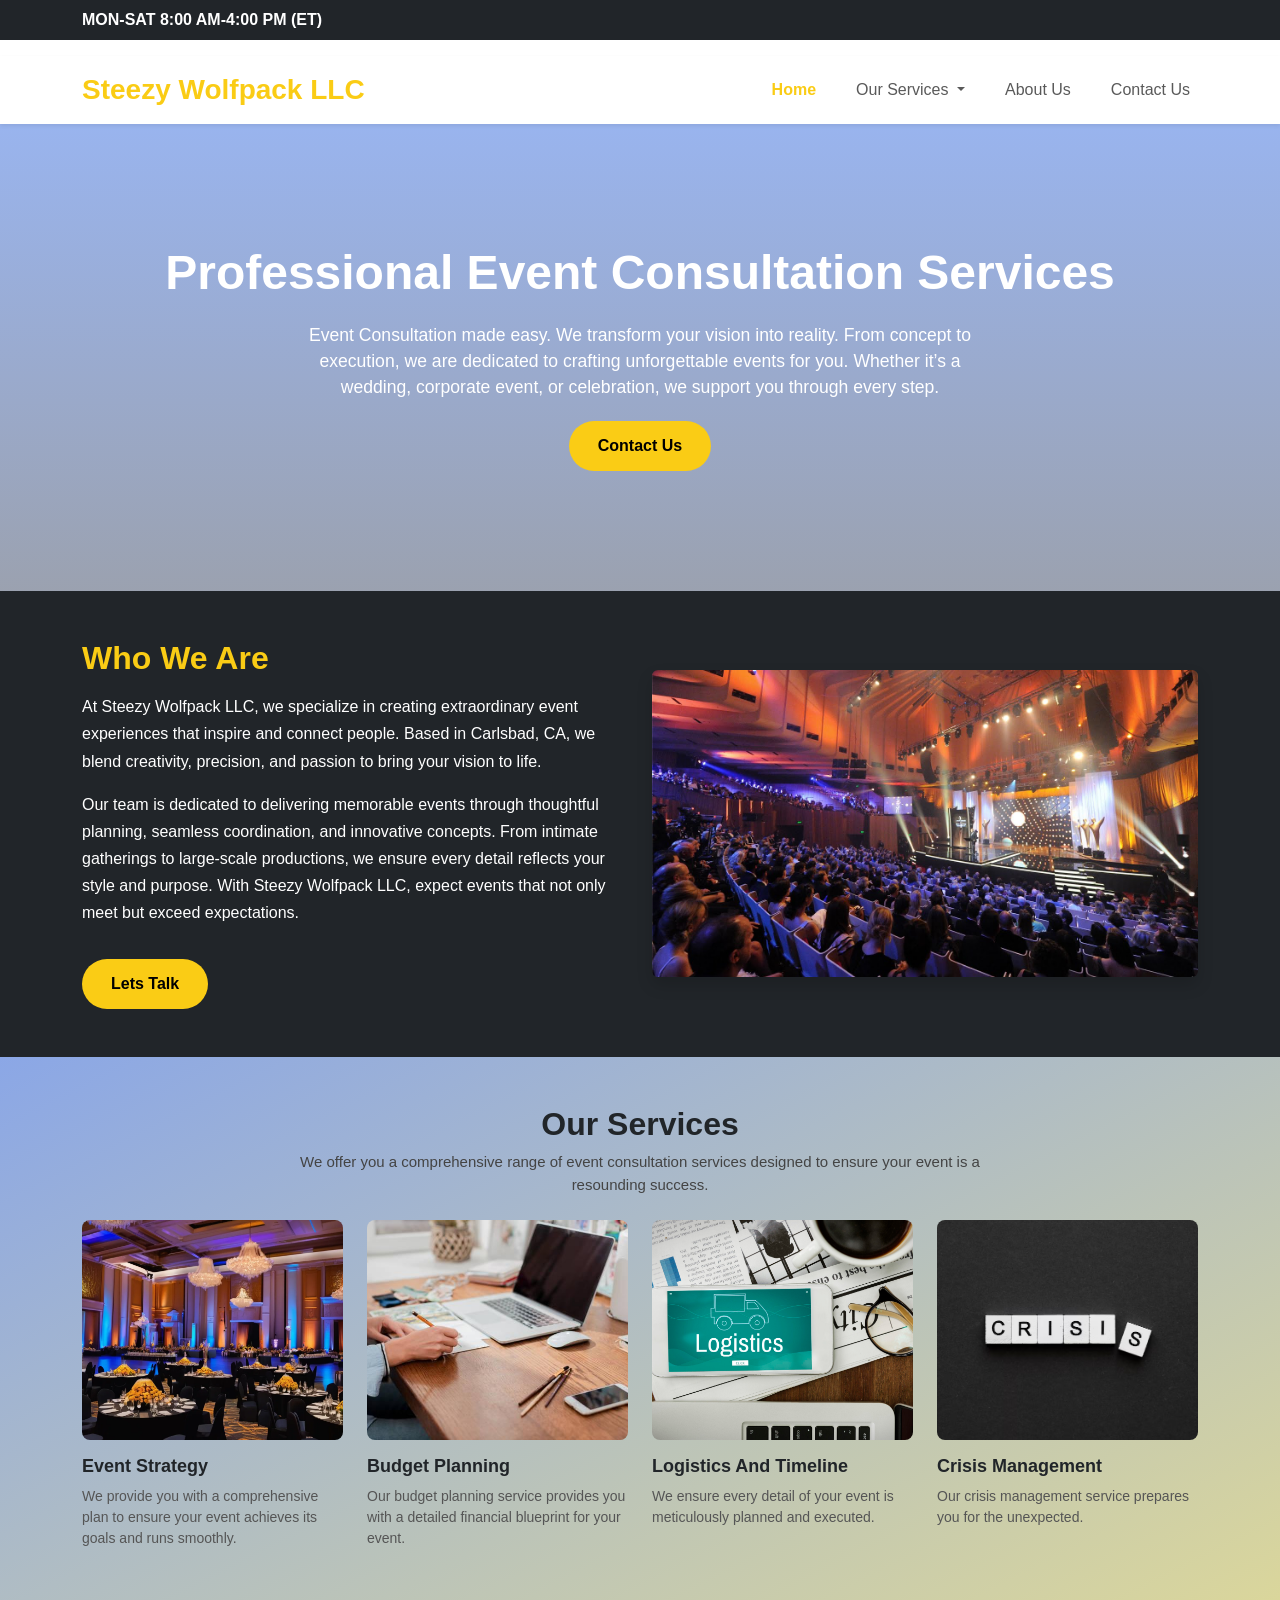
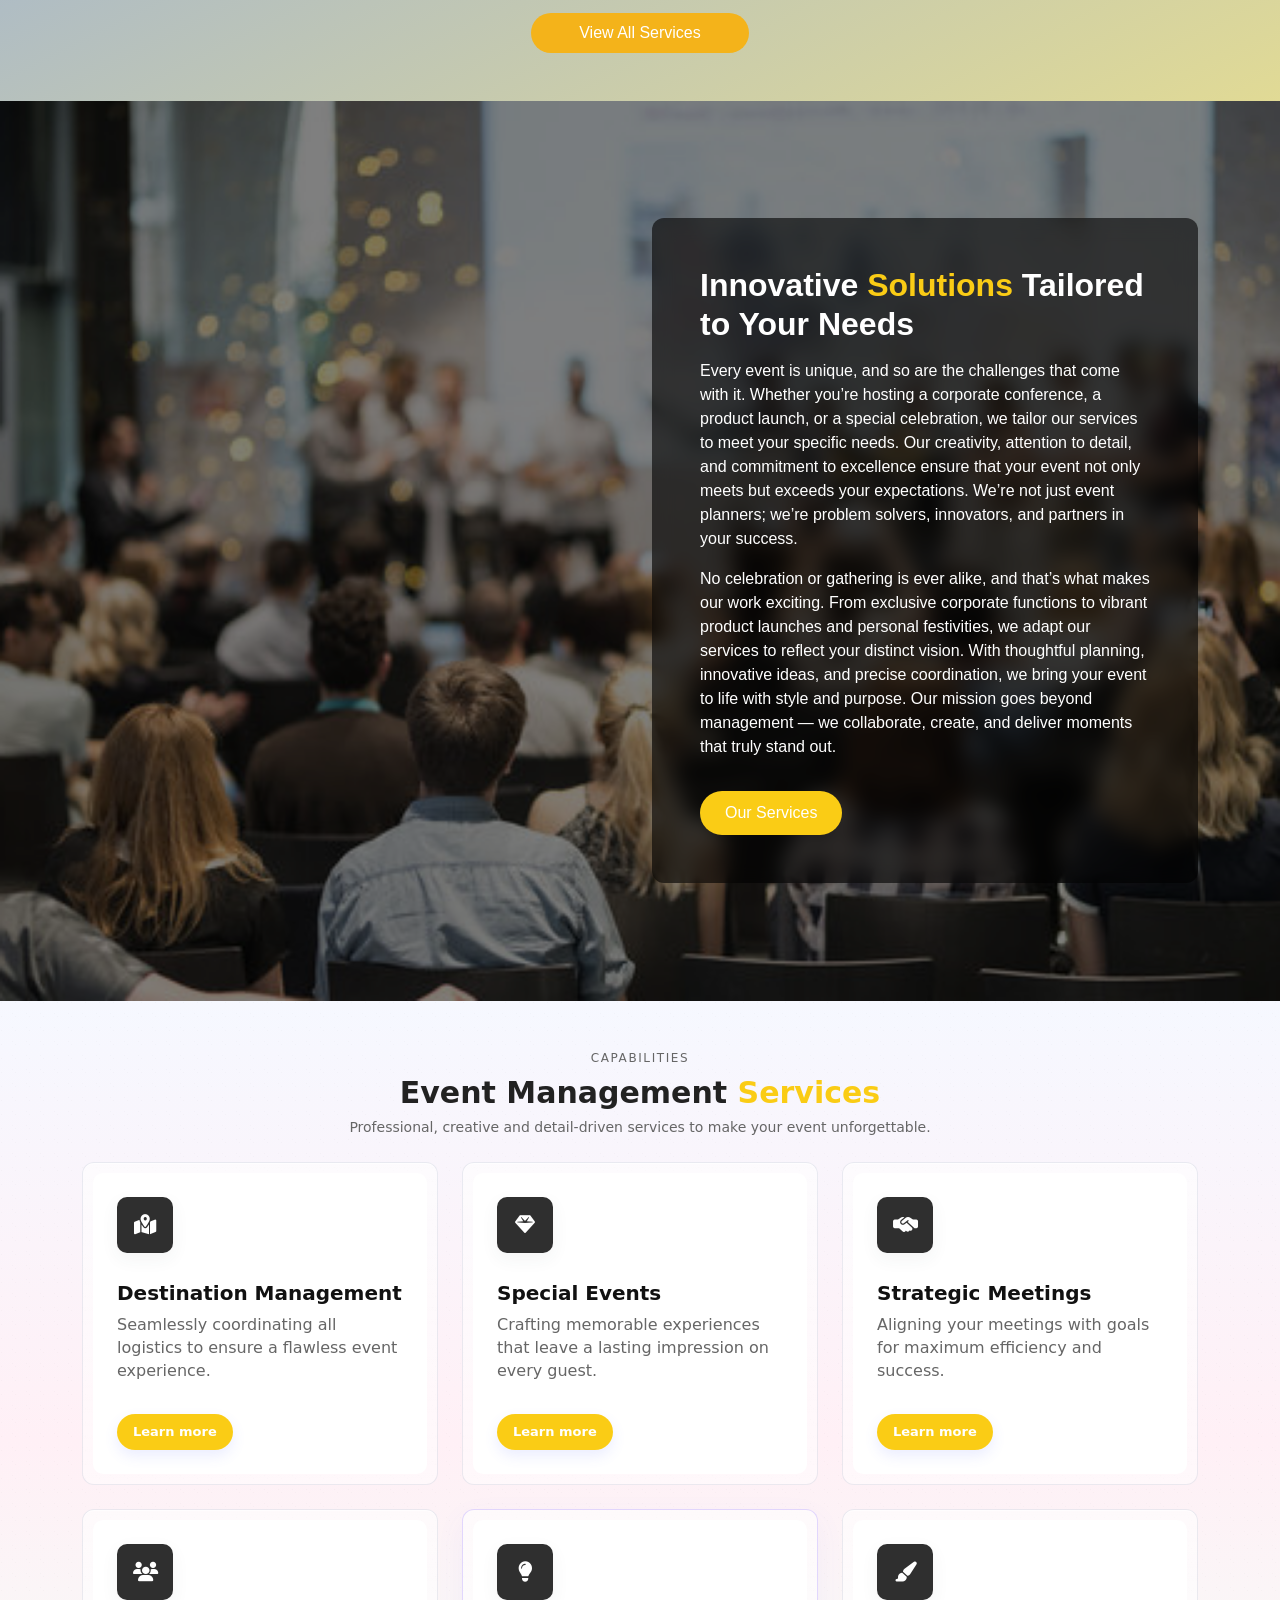
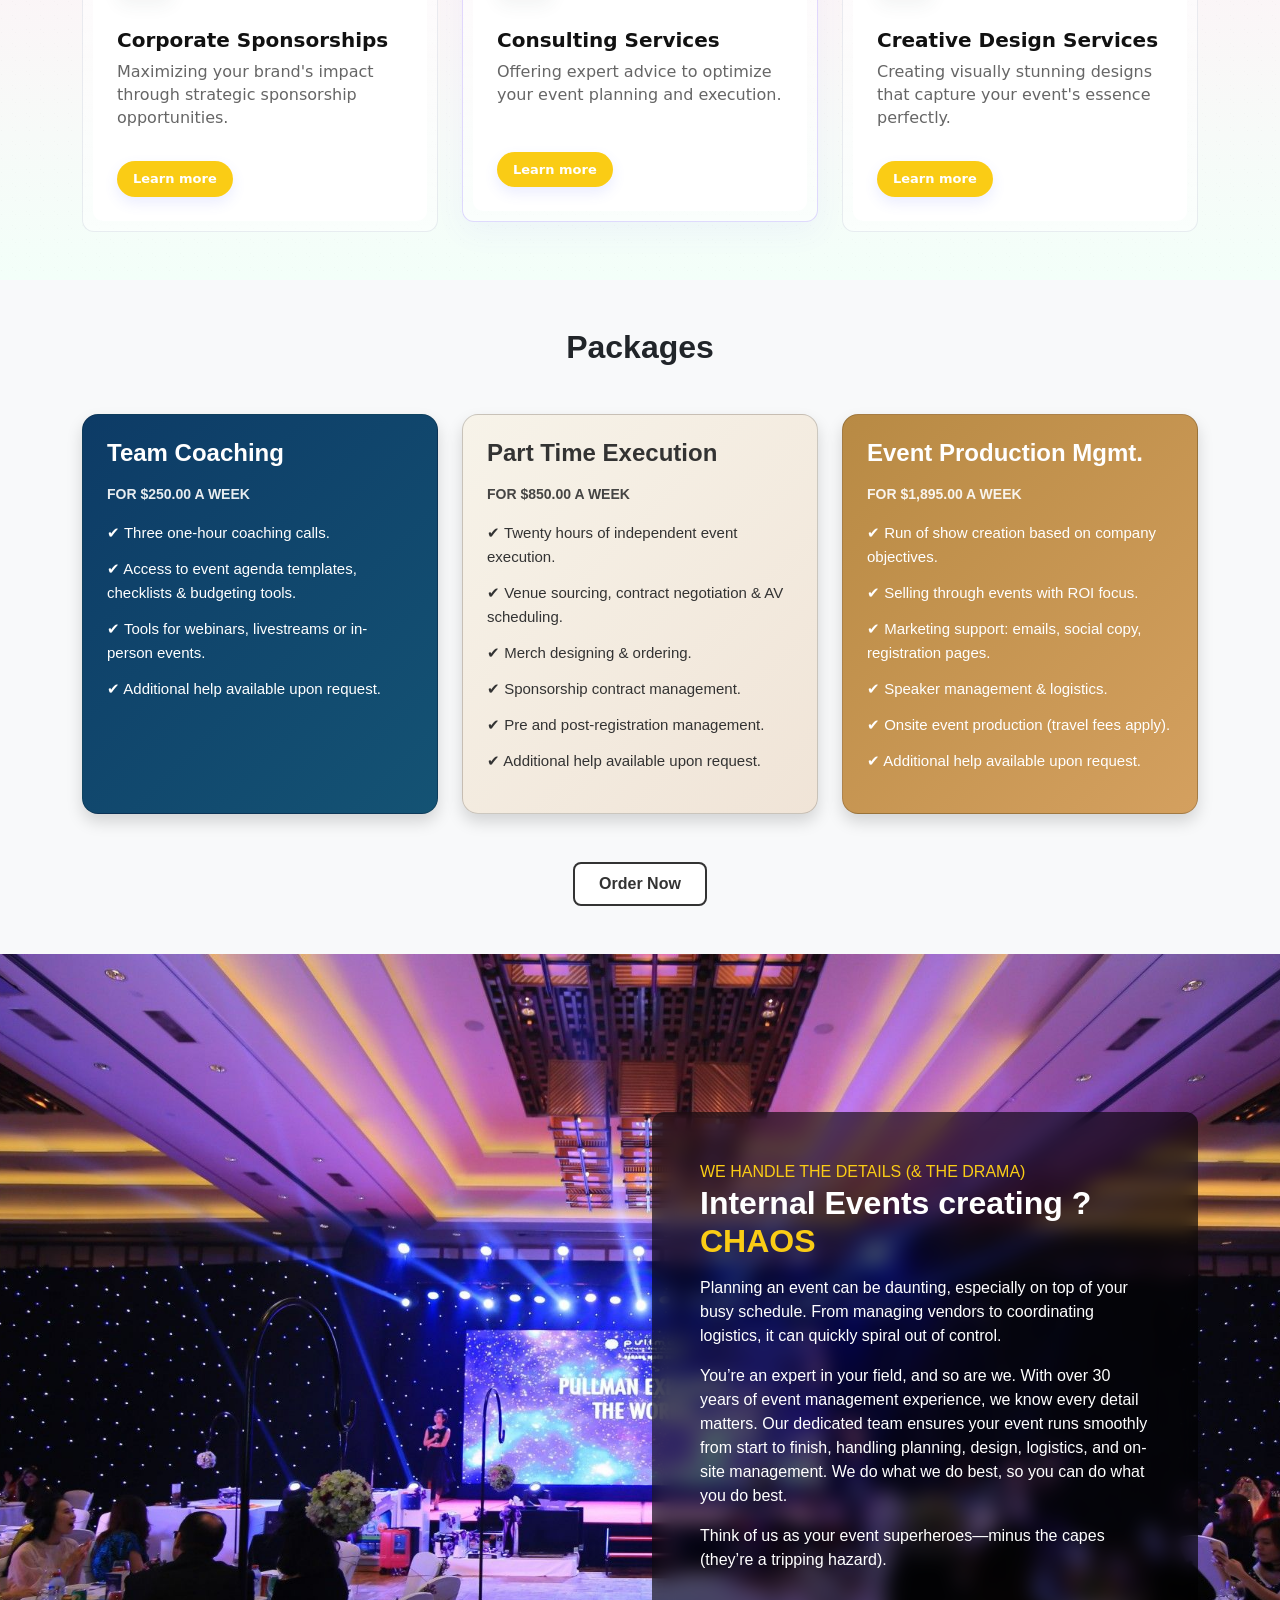
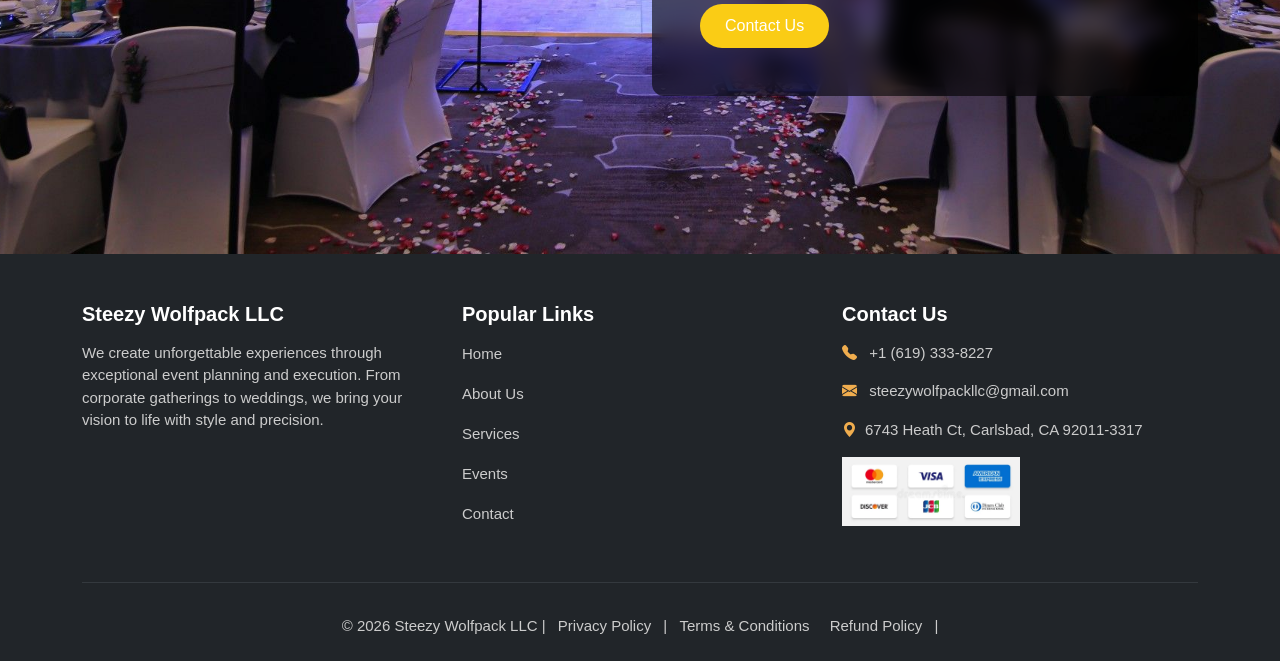
<file: index.html>
<!DOCTYPE html>
<html lang="en">
<head>
    <meta charset="UTF-8">
    <meta name="viewport" content="width=\, initial-scale=1.0">
     <link href="https://cdn.jsdelivr.net/npm/bootstrap@5.3.8/dist/css/bootstrap.min.css" rel="stylesheet" integrity="sha384-sRIl4kxILFvY47J16cr9ZwB07vP4J8+LH7qKQnuqkuIAvNWLzeN8tE5YBujZqJLB" crossorigin="anonymous">
    <script src="https://cdn.jsdelivr.net/npm/@popperjs/core@2.11.8/dist/umd/popper.min.js" integrity="sha384-I7E8VVD/ismYTF4hNIPjVp/Zjvgyol6VFvRkX/vR+Vc4jQkC+hVqc2pM8ODewa9r" crossorigin="anonymous"></script>
<script src="https://cdn.jsdelivr.net/npm/bootstrap@5.3.8/dist/js/bootstrap.min.js" integrity="sha384-G/EV+4j2dNv+tEPo3++6LCgdCROaejBqfUeNjuKAiuXbjrxilcCdDz6ZAVfHWe1Y" crossorigin="anonymous"></script>
 <link href="https://cdn.jsdelivr.net/npm/bootstrap@5.3.8/dist/css/bootstrap.min.css" rel="stylesheet" integrity="sha384-sRIl4kxILFvY47J16cr9ZwB07vP4J8+LH7qKQnuqkuIAvNWLzeN8tE5YBujZqJLB" crossorigin="anonymous">
 <link rel="stylesheet" href="./css/style.css">
  <link href="https://cdnjs.cloudflare.com/ajax/libs/font-awesome/6.4.0/css/all.min.css" rel="stylesheet">
    <title>Steezy Wolfpack LLC</title>




    
</head>
<body>


      <!-- Navbar -->
  <div class="bg-dark ">

         <div class="container ">
           <p class="py-2 text-white fw-bold ">MON-SAT 8:00 AM-4:00 PM (ET)</p>
          </div>
      </div>
  <nav class="navbar navbar-expand-lg navbar-light bg-white shadow-sm">
    <div class="container">
      <a class="navbar-brand fw-bold fs-3 " style="color: #facc15;" href="/">Steezy Wolfpack LLC</a>
      <button class="navbar-toggler" type="button" data-bs-toggle="collapse" data-bs-target="#navbarNav">
        <span class="navbar-toggler-icon"></span>
      </button>
      <div class="collapse navbar-collapse justify-content-end" id="navbarNav">
        <ul class="navbar-nav gap-4">
          <li class="nav-item"><a class="nav-link active" href="/">Home</a></li>
          <li class="nav-item dropdown">
            <a class="nav-link dropdown-toggle" href="#" id="servicesDropdown" role="button" data-bs-toggle="dropdown">
              Our Services
            </a>
            <ul class="dropdown-menu">
           <li><a class="dropdown-item" href="wedding.html">Weddings Events</a></li>
              <li><a class="dropdown-item" href="corporate.html">Corporate Events</a></li>
              
            </ul>
          </li>
          <li class="nav-item"><a class="nav-link" href="about.html">About Us</a></li>
          <li class="nav-item"><a class="nav-link" href="contact.html">Contact Us</a></li>
        </ul>
      </div>
    </div>
  </nav>

  <!-- Hero Section -->
  <section class="hero">
    <div class="container text-center text-white">
      <h1>Professional Event Consultation Services</h1>
      <p>
        Event Consultation made easy. We transform your vision into reality. From concept to execution, 
        we are dedicated to crafting unforgettable events for you. Whether it’s a wedding, 
        corporate event, or celebration, we support you through every step.
      </p>
      <a href="#" class="btn btn-custom">Contact Us</a>
    </div>
  </section>

  <!-- Who We Are Section -->
<section class="who-we-are py-5 bg-dark text-white">
  <div class="container">
    <div class="row align-items-center">
      
      <!-- Left Content -->
      <div class="col-lg-6 mb-4 mb-lg-0">
          <h2 class="fw-bold mb-3">Who We Are</h2>
          <p>
  At Steezy Wolfpack LLC, we specialize in creating extraordinary event experiences that inspire and connect people. 
  Based in Carlsbad, CA, we blend creativity, precision, and passion to bring your vision to life.
</p>
<p>
  Our team is dedicated to delivering memorable events through thoughtful planning, seamless coordination, 
  and innovative concepts. From intimate gatherings to large-scale productions, we ensure every detail 
  reflects your style and purpose. With Steezy Wolfpack LLC, expect events that not only meet but exceed expectations.
</p>
        <a href="#" class="btn btn-custom mt-3">Lets Talk</a>
      </div>

      <!-- Right Image Box -->
      <div class="col-lg-6">
        <div class="image-box">
          <img src="./image/maxresdefault.jpg" 
               alt="Event" class="img-fluid rounded shadow">
        </div>
      </div>

    </div>
  </div>
</section>
<!-- Trusted Companies Section -->
<!-- <section class="trusted-companies py-5">
  <div class="container text-center">
    <h2 class="mb-5">
      Companies that <span class="highlight">entrusted</span> Steezy Wolfpack LLC with their event success.
    </h2>
    <div class="row justify-content-center g-4">
      <div class="col-6 col-md-3">
        <img src="./image/19-1.png" class="gray-logo" alt="NASCAR">
      </div>
      <div class="col-6 col-md-3">
        <img src="./image/Gucci-Logo.png" class="gray-logo" alt="Gucci">
      </div>
      <div class="col-6 col-md-3">
        <img src="./image/11-2-1.png" class="gray-logo" alt="Renaissance">
      </div>
      <div class="col-6 col-md-3">
        <img src="./image/21-2.png" class="gray-logo" alt="Bridgestone">
      </div>
      <div class="col-6 col-md-3">
        <img src="./image/9-3.png" class="gray-logo" alt="Wells Fargo">
      </div>
      <div class="col-6 col-md-3">
        <img src="./image/5-4.png" class="gray-logo" alt="Bank of America">
      </div>
      <div class="col-6 col-md-3">
        <img src="./image/3-5.png" class="gray-logo" alt="Tiffany & Co">
      </div>
      <div class="col-6 col-md-3">
        <img src="./image/14-2.png" class="gray-logo" alt="T-Mobile">
      </div>
    </div>
  </div>
</section> -->


    
<section class="ss-services-section py-5">
  <div class="container text-center mb-4">
    <h2 class="fw-bold">Our Services</h2>
    <p class="ss-subtext">
      We offer you a comprehensive range of event consultation services designed to ensure your event is a resounding success.
    </p>
  </div>

  <div class="container">
    <div class="row g-4">

      <!-- Event Strategy -->
      <div class="col-md-6 col-lg-3">
        <div class="ss-service-card">
          <img src="./image/pixlr-image-generator-7ca20610-1d80-44ed-9e86-67cc89fb95d6.webp" alt="Event Strategy" class="ss-service-img">
          <h5 class="ss-service-title mt-3">Event Strategy</h5>
          <p class="ss-service-text">
            We provide you with a comprehensive plan to ensure your event achieves its goals and runs smoothly.
          </p>
        </div>
      </div>

      <!-- Budget Planning -->
      <div class="col-md-6 col-lg-3">
        <div class="ss-service-card">
          <img src="./image/budget-2.jpg" alt="Budget Planning" class="ss-service-img">
          <h5 class="ss-service-title mt-3">Budget Planning</h5>
          <p class="ss-service-text">
            Our budget planning service provides you with a detailed financial blueprint for your event.
          </p>
        </div>
      </div>

      <!-- Logistics and Timeline -->
      <div class="col-md-6 col-lg-3">
        <div class="ss-service-card">
          <img src="./image/cargo-shipping-freight-logistics-truck-icon-scaled.jpg" alt="Logistics And Timeline" class="ss-service-img">
          <h5 class="ss-service-title mt-3">Logistics And Timeline</h5>
          <p class="ss-service-text">
            We ensure every detail of your event is meticulously planned and executed.
          </p>
        </div>
      </div>

      <!-- Crisis Management -->
      <div class="col-md-6 col-lg-3">
        <div class="ss-service-card">
          <img src="./image/top-view-crisis-word-written-wooden-cubes_23-2148749458 (1).avif" alt="Crisis Management" class="ss-service-img">
          <h5 class="ss-service-title mt-3">Crisis Management</h5>
          <p class="ss-service-text">
            Our crisis management service prepares you for the unexpected.
          </p>
        </div>
      </div>

    </div>

    <div class="text-center mt-5">
      <button class="btn ss-services-btn px-5 py-2">View All Services</button>
    </div>
  </div>
</section>



<section class="sn-hero-section d-flex align-items-center py-5">
  <div class="container">
    <div class="row justify-content-end">
      <div class="col-md-6">
        <div class="sn-hero-card p-4 p-md-5">
          <h2 class="fw-bold">
            Innovative <span class="sn-gradient-text">Solutions</span> Tailored to Your Needs
          </h2>
          <p class="mt-3">
            Every event is unique, and so are the challenges that come with it. Whether you’re hosting a corporate conference, a product launch, or a special celebration, we tailor our services to meet your specific needs. Our creativity, attention to detail, and commitment to excellence ensure that your event not only meets but exceeds your expectations. We’re not just event planners; we’re problem solvers, innovators, and partners in your success.
          </p>
          <p class="mt-3">
  <p class="mt-3">
  No celebration or gathering is ever alike, and that’s what makes our work exciting. From exclusive corporate functions to vibrant product launches and personal festivities, we adapt our services to reflect your distinct vision. With thoughtful planning, innovative ideas, and precise coordination, we bring your event to life with style and purpose. Our mission goes beyond management — we collaborate, create, and deliver moments that truly stand out.
</p>

          <a href="#" class="btn sn-hero-btn mt-3">Our Services</a>
        </div>
      </div>
    </div>
  </div>
</section>



<section class="sn-section py-5">
  <div class="container">
    <div class="text-center mb-4">
      <div class="sn-cap">CAPABILITIES</div>
      <h2 class="sn-main-title">Event Management <span class="sn-accent">Services</span></h2>
      <p class="sn-sub">Professional, creative and detail-driven services to make your event unforgettable.</p>
    </div>

    <div class="row g-4">
      <!-- Card 1 -->
      <div class="col-md-6 col-lg-4">
        <div class="sn-card-wrapper">
          <div class="sn-card p-4">
            <div class="sn-icon-box mb-3"><i class="fas fa-map-marked-alt fa-lg"></i></div>
            <h5 class="sn-card-title">Destination Management</h5>
            <p class="sn-card-text">Seamlessly coordinating all logistics to ensure a flawless event experience.</p>
            <a href="#" class="sn-btn mt-3 d-inline-block">Learn more</a>
          </div>
        </div>
      </div>

      <!-- Card 2 -->
      <div class="col-md-6 col-lg-4">
        <div class="sn-card-wrapper">
          <div class="sn-card p-4">
            <div class="sn-icon-box mb-3"><i class="fas fa-gem fa-lg"></i></div>
            <h5 class="sn-card-title">Special Events</h5>
            <p class="sn-card-text">Crafting memorable experiences that leave a lasting impression on every guest.</p>
            <a href="#" class="sn-btn mt-3 d-inline-block">Learn more</a>
          </div>
        </div>
      </div>

      <!-- Card 3 -->
      <div class="col-md-6 col-lg-4">
        <div class="sn-card-wrapper">
          <div class="sn-card p-4">
            <div class="sn-icon-box mb-3"><i class="fas fa-handshake-simple fa-lg"></i></div>
            <h5 class="sn-card-title">Strategic Meetings</h5>
            <p class="sn-card-text">Aligning your meetings with goals for maximum efficiency and success.</p>
            <a href="#" class="sn-btn mt-3 d-inline-block">Learn more</a>
          </div>
        </div>
      </div>

      <!-- Card 4 -->
      <div class="col-md-6 col-lg-4">
        <div class="sn-card-wrapper">
          <div class="sn-card p-4">
            <div class="sn-icon-box mb-3"><i class="fas fa-users fa-lg"></i></div>
            <h5 class="sn-card-title">Corporate Sponsorships</h5>
            <p class="sn-card-text">Maximizing your brand's impact through strategic sponsorship opportunities.</p>
            <a href="#" class="sn-btn mt-3 d-inline-block">Learn more</a>
          </div>
        </div>
      </div>

      <!-- Card 5 -->
      <div class="col-md-6 col-lg-4">
        <div class="sn-card-wrapper sn-card-highlight">
          <div class="sn-card p-4">
            <div class="sn-icon-box mb-3"><i class="fas fa-lightbulb fa-lg"></i></div>
            <h5 class="sn-card-title">Consulting Services</h5>
            <p class="sn-card-text">Offering expert advice to optimize your event planning and execution.</p>
            <a href="#" class="sn-btn mt-3 d-inline-block">Learn more</a>
          </div>
        </div>
      </div>

      <!-- Card 6 -->
      <div class="col-md-6 col-lg-4">
        <div class="sn-card-wrapper">
          <div class="sn-card p-4">
            <div class="sn-icon-box mb-3"><i class="fas fa-paint-brush fa-lg"></i></div>
            <h5 class="sn-card-title">Creative Design Services</h5>
            <p class="sn-card-text">Creating visually stunning designs that capture your event's essence perfectly.</p>
            <a href="#" class="sn-btn mt-3 d-inline-block">Learn more</a>
          </div>
        </div>
      </div>

    </div> <!-- row -->
  </div> <!-- container -->
</section>


  <section class="py-5 bg-light">
    <div class="container text-center">
      <h2 class="fw-bold mb-5">Packages</h2>
      <div class="row g-4">

        <!-- Card 1 -->
        <div class="col-md-4">
          <div class="card package-card package-blue h-100 shadow">
            <div class="card-body p-4 text-start">
              <h4 class="mb-3 fw-bold">Team Coaching</h4>
              <p class="price">FOR $250.00 A WEEK</p>
              <ul class="list-unstyled mt-3">
                <li>✔ Three one-hour coaching calls.</li>
                <li>✔ Access to event agenda templates, checklists & budgeting tools.</li>
                <li>✔ Tools for webinars, livestreams or in-person events.</li>
                <li>✔ Additional help available upon request.</li>
              </ul>
            </div>
          </div>
        </div>

        <!-- Card 2 -->
        <div class="col-md-4">
          <div class="card package-card package-cream h-100 shadow">
            <div class="card-body p-4 text-start">
              <h4 class="mb-3 fw-bold">Part Time Execution</h4>
              <p class="price">FOR $850.00 A WEEK</p>
              <ul class="list-unstyled mt-3">
                <li>✔ Twenty hours of independent event execution.</li>
                <li>✔ Venue sourcing, contract negotiation & AV scheduling.</li>
                <li>✔ Merch designing & ordering.</li>
                <li>✔ Sponsorship contract management.</li>
                <li>✔ Pre and post-registration management.</li>
                <li>✔ Additional help available upon request.</li>
              </ul>
            </div>
          </div>
        </div>

        <!-- Card 3 -->
        <div class="col-md-4">
          <div class="card package-card package-gold h-100 shadow">
            <div class="card-body p-4 text-start">
              <h4 class="mb-3 fw-bold">Event Production Mgmt.</h4>
              <p class="price">FOR $1,895.00 A WEEK</p>
              <ul class="list-unstyled mt-3">
                <li>✔ Run of show creation based on company objectives.</li>
                <li>✔ Selling through events with ROI focus.</li>
                <li>✔ Marketing support: emails, social copy, registration pages.</li>
                <li>✔ Speaker management & logistics.</li>
                <li>✔ Onsite event production (travel fees apply).</li>
                <li>✔ Additional help available upon request.</li>
              </ul>
            </div>
          </div>
        </div>

      </div>

      <!-- Button -->
      <div class="mt-5">
        <a href="./contact.html" class="btn btn-discovery px-4 py-2">Order Now</a>
      </div>
    </div>
  </section>


  <section class="sh-hero-section d-flex align-items-center py-5">
  <div class="container">
    <div class="row justify-content-end">
      <div class="col-md-6">
        <div class="sn-hero-card p-4 p-md-5">
          <span class="sn-gradient-text">WE HANDLE THE DETAILS (& THE DRAMA)</span>
          <h2 class="fw-bold">
            Internal Events creating ?<span class="sn-gradient-text">CHAOS</span>
          </h2>
          <p class="mt-3">
           Planning an event can be daunting, especially on top of your busy schedule. From managing vendors to coordinating logistics, it can quickly spiral out of control.
          </p>
          <p class="mt-3">
            You’re an expert in your field, and so are we. With over 30 years of event management experience, we know every detail matters. Our dedicated team ensures your event runs smoothly from start to finish, handling planning, design, logistics, and on-site management. We do what we do best, so you can do what you do best.
          </p>
          <p class="mt-3">
            Think of us as your event superheroes—minus the capes (they’re a tripping hazard).
          </p>
          <a href="#" class="btn sn-hero-btn mt-3">Contact Us</a>
        </div>
      </div>
    </div>
  </div>
</section>


 


  <footer class="footer bg-dark text-light pt-5 pb-4">
  <div class="container">
    <div class="row">

      <!-- About -->
      <div class="col-md-4 mb-4">
        <h5 class="fw-bold mb-3">Steezy Wolfpack LLC</h5>
        <p>
          We create unforgettable experiences through exceptional event planning and execution. 
          From corporate gatherings to weddings, we bring your vision to life with style and precision.
        </p>
      </div>

      <!-- Popular Links -->
      <div class="col-md-4 mb-4">
        <h5 class="fw-bold mb-3">Popular Links</h5>
        <ul class="list-unstyled">
          <li class="mt-3"><a href="/" class="footer-link">Home</a></li>
          <li class="mt-3"><a href="./about.html" class="footer-link">About Us</a></li>
          <li class="mt-3"><a href="#" class="footer-link">Services</a></li>
          <li class="mt-3"><a href="#" class="footer-link">Events</a></li>
          <li class="mt-3"><a href="./contact.html" class="footer-link">Contact</a></li>
        </ul>
      </div>

      <!-- Contact Info -->
      <div class="col-md-4 mb-4">
        <h5 class="fw-bold mb-3">Contact Us</h5>
        <p><i class="bi bi-telephone-fill me-2"></i> <a href="tel:+16193338227">+1 (619) 333-8227</a> </p>
        <p><i class="bi bi-envelope-fill me-2"></i> <a href="mailto:steezywolfpackllc@gmail.com">steezywolfpackllc@gmail.com</a> </p>
        <p><i class="bi bi-geo-alt-fill me-2"></i>6743 Heath Ct, Carlsbad, CA 92011-3317</p>
        <p> <a href="#"><img src="./image/delhi-india-february-popular-credit-card-companies-logos-including-mastercard-visa-american-express-more-211749084.webp" class="w-50" alt=""></a> </p>
      </div>

    </div>

    <hr class="border-secondary">

    <!-- Bottom Bar -->
    <div class="text-center pt-3">
  <p class="mb-0">
    &copy;  2026 Steezy Wolfpack LLC |
    <a href="./privacy.html" class="mx-2">Privacy Policy</a> |
    <a href="./terms.html" class="mx-2">Terms & Conditions</a>
    <a href="./refunds.html" class="mx-2">Refund Policy</a> |
  </p>
</div>
  </div>
</footer>

<!-- Bootstrap Icons -->
<link href="https://cdn.jsdelivr.net/npm/bootstrap-icons/font/bootstrap-icons.css" rel="stylesheet">



</body>
</html>
</file>
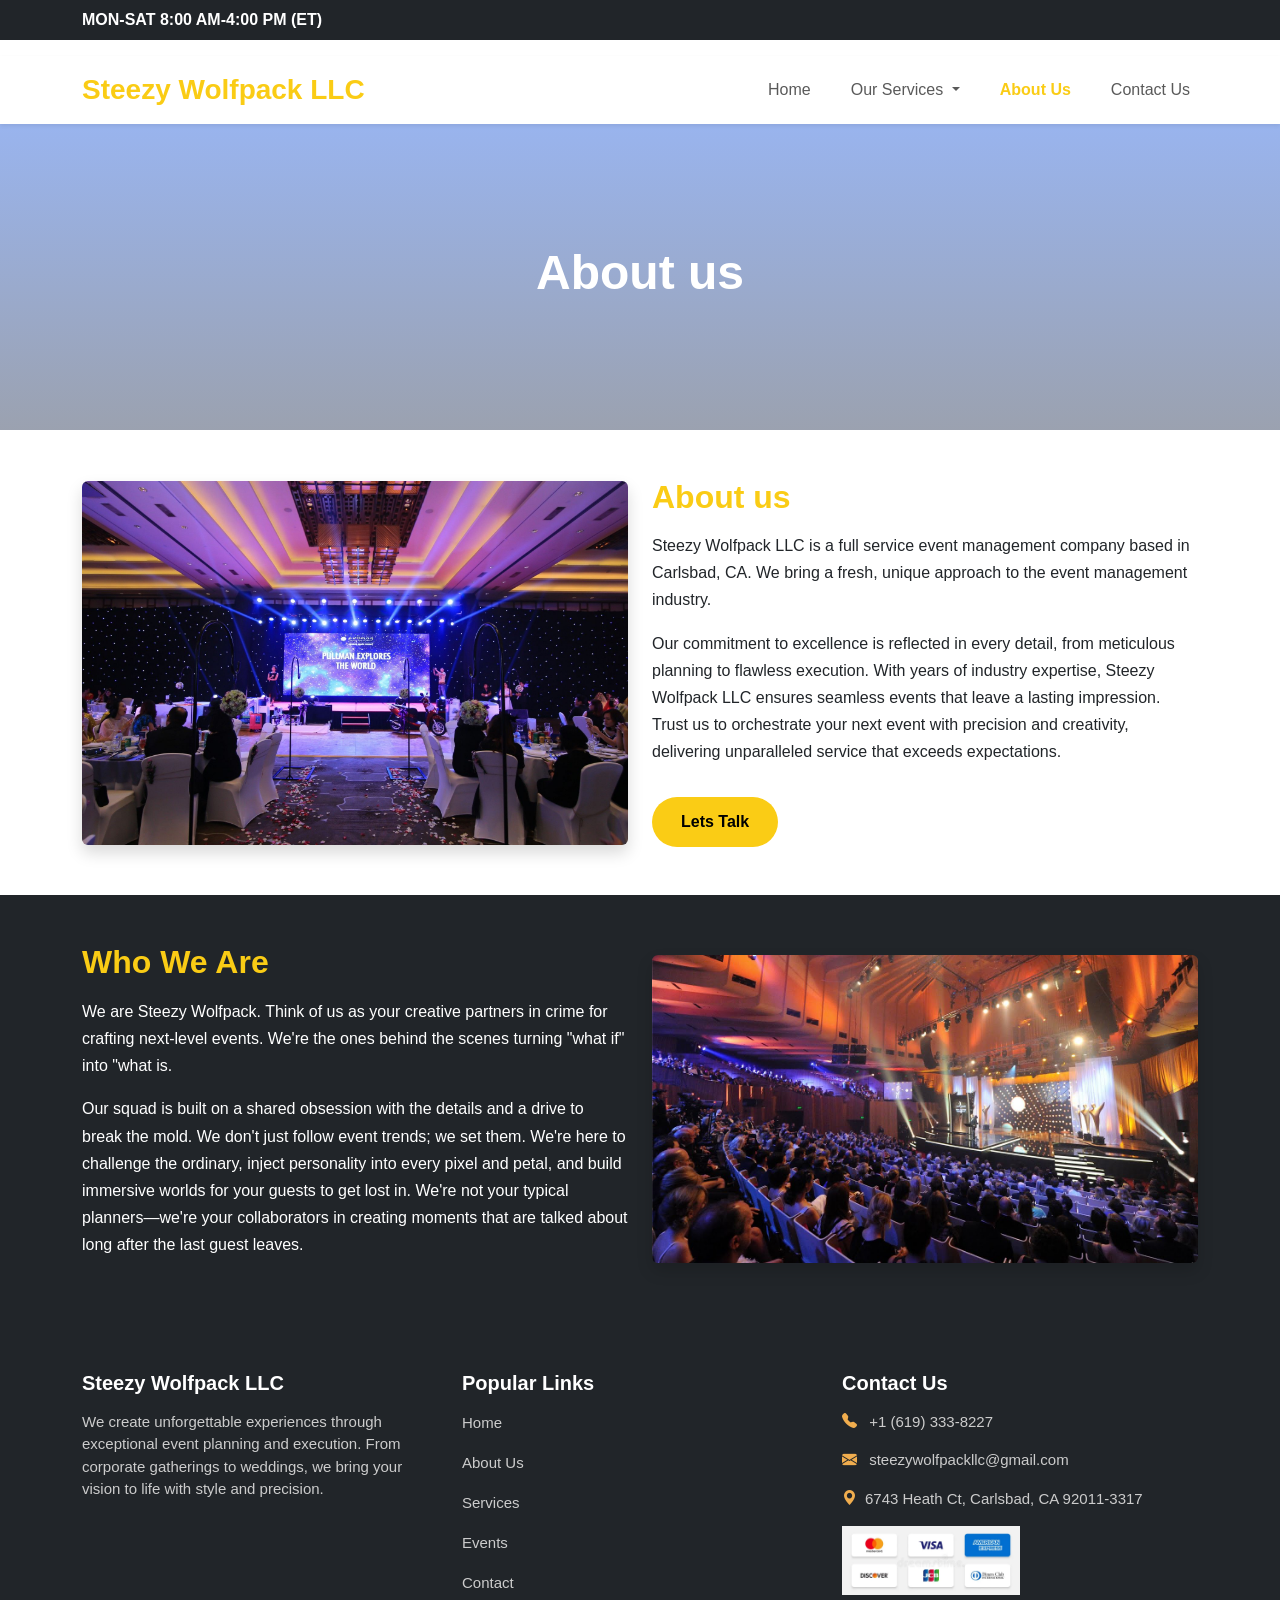
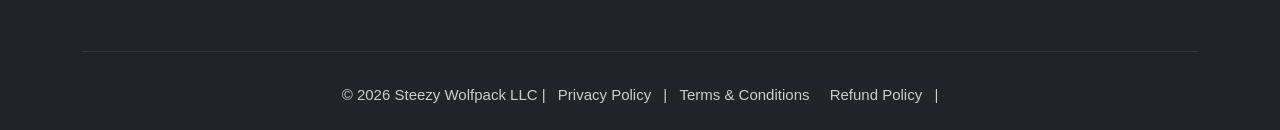
<file: about.html>
<!DOCTYPE html>
<html lang="en">
<head>
    <meta charset="UTF-8">
    <meta name="viewport" content="width=\, initial-scale=1.0">
     <link href="https://cdn.jsdelivr.net/npm/bootstrap@5.3.8/dist/css/bootstrap.min.css" rel="stylesheet" integrity="sha384-sRIl4kxILFvY47J16cr9ZwB07vP4J8+LH7qKQnuqkuIAvNWLzeN8tE5YBujZqJLB" crossorigin="anonymous">
    <script src="https://cdn.jsdelivr.net/npm/@popperjs/core@2.11.8/dist/umd/popper.min.js" integrity="sha384-I7E8VVD/ismYTF4hNIPjVp/Zjvgyol6VFvRkX/vR+Vc4jQkC+hVqc2pM8ODewa9r" crossorigin="anonymous"></script>
<script src="https://cdn.jsdelivr.net/npm/bootstrap@5.3.8/dist/js/bootstrap.min.js" integrity="sha384-G/EV+4j2dNv+tEPo3++6LCgdCROaejBqfUeNjuKAiuXbjrxilcCdDz6ZAVfHWe1Y" crossorigin="anonymous"></script>
 <link href="https://cdn.jsdelivr.net/npm/bootstrap@5.3.8/dist/css/bootstrap.min.css" rel="stylesheet" integrity="sha384-sRIl4kxILFvY47J16cr9ZwB07vP4J8+LH7qKQnuqkuIAvNWLzeN8tE5YBujZqJLB" crossorigin="anonymous">
 <link rel="stylesheet" href="./css/style.css">
  <link href="https://cdnjs.cloudflare.com/ajax/libs/font-awesome/6.4.0/css/all.min.css" rel="stylesheet">
    <title>Steezy Wolfpack LLC</title>

</head>
<body>


      <!-- Navbar -->
  <div class="bg-dark ">

         <div class="container ">
           <p class="py-2 text-white fw-bold ">MON-SAT 8:00 AM-4:00 PM (ET)</p>
          </div>
      </div>
  <nav class="navbar navbar-expand-lg navbar-light bg-white shadow-sm">
    <div class="container">
      <a class="navbar-brand fw-bold fs-3 " style="color: #facc15;" href="/">Steezy Wolfpack LLC</a>
      <button class="navbar-toggler" type="button" data-bs-toggle="collapse" data-bs-target="#navbarNav">
        <span class="navbar-toggler-icon"></span>
      </button>
      <div class="collapse navbar-collapse justify-content-end" id="navbarNav">
        <ul class="navbar-nav gap-4">
          <li class="nav-item"><a class="nav-link " href="/">Home</a></li>
          <li class="nav-item dropdown">
            <a class="nav-link dropdown-toggle" href="#" id="servicesDropdown" role="button" data-bs-toggle="dropdown">
              Our Services
            </a>
            <ul class="dropdown-menu">
           <li><a class="dropdown-item" href="wedding.html">Weddings Events</a></li>
              <li><a class="dropdown-item" href="corporate.html">Corporate Events</a></li>
              
            </ul>
          </li>
          <li class="nav-item"><a class="nav-link active" href="about.html">About Us</a></li>
          <li class="nav-item"><a class="nav-link" href="contact.html">Contact Us</a></li>
        </ul>
      </div>
    </div>
  </nav>

  <!-- Hero Section -->
  <section class="hero">
    <div class="container text-center text-white">
      <h1>About us</h1>
   
    </div>
  </section>

  <!-- Who We Are Section -->

<section class="who-we-are py-5 ">
  <div class="container">
    <div class="row align-items-center">
        <div class="col-lg-6">
        <div class="image-box">
          <img src="./image/292cf44eddfe83eb64e177a092b3b483.jpg" 
               alt="Event" class="img-fluid rounded shadow">
        </div>
      </div>
      
      <!-- Left Content -->
      <div class="col-lg-6 mb-4 mb-lg-0">
        <h2 class="fw-bold mb-3">About us</h2>
        <p>
          Steezy Wolfpack LLC is a full service event management company based in Carlsbad, CA. We bring a fresh, unique approach to the event management industry. 
        </p>
        <p>
          Our commitment to excellence is reflected in every detail, from meticulous planning to flawless execution. 
          With years of industry expertise, Steezy Wolfpack LLC ensures seamless events that leave a lasting impression. 
          Trust us to orchestrate your next event with precision and creativity, delivering unparalleled service 
          that exceeds expectations.
        </p>
        <a href="#" class="btn btn-custom mt-3">Lets Talk</a>
      </div>

      <!-- Right Image Box -->
      

    </div>
  </div>
</section>

<section class="who-we-are py-5 bg-dark text-white">
  <div class="container">
    <div class="row align-items-center">
      
      <!-- Left Content -->
      <div class="col-lg-6 mb-4 mb-lg-0">
        <h2 class="fw-bold mb-3">Who We Are</h2>
        <p>
 We are Steezy Wolfpack. Think of us as your creative partners in crime for crafting next-level events. We're the ones behind the scenes turning "what if" into "what is.
</p>
<p>
  Our squad is built on a shared obsession with the details and a drive to break the mold. We don't just follow event trends; we set them. We're here to challenge the ordinary, inject personality into every pixel and petal, and build immersive worlds for your guests to get lost in. We're not your typical planners—we're your collaborators in creating moments that are talked about long after the last guest leaves.
</p>
     
      </div>

      <!-- Right Image Box -->
      <div class="col-lg-6">
        <div class="image-box">
          <img src="./image/maxresdefault.jpg" 
               alt="Event" class="img-fluid rounded shadow">
        </div>
      </div>

    </div>
  </div>
</section>



  <footer class="footer bg-dark text-light pt-5 pb-4">
  <div class="container">
    <div class="row">

      <!-- About -->
      <div class="col-md-4 mb-4">
        <h5 class="fw-bold mb-3">Steezy Wolfpack LLC</h5>
        <p>
          We create unforgettable experiences through exceptional event planning and execution. 
          From corporate gatherings to weddings, we bring your vision to life with style and precision.
        </p>
      </div>

      <!-- Popular Links -->
      <div class="col-md-4 mb-4">
        <h5 class="fw-bold mb-3">Popular Links</h5>
        <ul class="list-unstyled">
          <li class="mt-3"><a href="/" class="footer-link">Home</a></li>
          <li class="mt-3"><a href="./about.html" class="footer-link">About Us</a></li>
          <li class="mt-3"><a href="#" class="footer-link">Services</a></li>
          <li class="mt-3"><a href="#" class="footer-link">Events</a></li>
          <li class="mt-3"><a href="./contact.html" class="footer-link">Contact</a></li>
        </ul>
      </div>

      <!-- Contact Info -->
      <div class="col-md-4 mb-4">
        <h5 class="fw-bold mb-3">Contact Us</h5>
        <p><i class="bi bi-telephone-fill me-2"></i> <a href="tel:+16193338227">+1 (619) 333-8227</a> </p>
        <p><i class="bi bi-envelope-fill me-2"></i> <a href="mailto:steezywolfpackllc@gmail.com">steezywolfpackllc@gmail.com</a> </p>
        <p><i class="bi bi-geo-alt-fill me-2"></i>6743 Heath Ct, Carlsbad, CA 92011-3317</p>
        <p> <a href="#"><img src="./image/delhi-india-february-popular-credit-card-companies-logos-including-mastercard-visa-american-express-more-211749084.webp" class="w-50" alt=""></a> </p>
      </div>

    </div>

    <hr class="border-secondary">

    <!-- Bottom Bar -->
    <div class="text-center pt-3">
  <p class="mb-0">
    &copy;  2026 Steezy Wolfpack LLC |
    <a href="./privacy.html" class="mx-2">Privacy Policy</a> |
    <a href="./terms.html" class="mx-2">Terms & Conditions</a>
    <a href="./refunds.html" class="mx-2">Refund Policy</a> |
  </p>
</div>
  </div>
</footer>

<!-- Bootstrap Icons -->
<link href="https://cdn.jsdelivr.net/npm/bootstrap-icons/font/bootstrap-icons.css" rel="stylesheet">



</body>
</html>
</file>
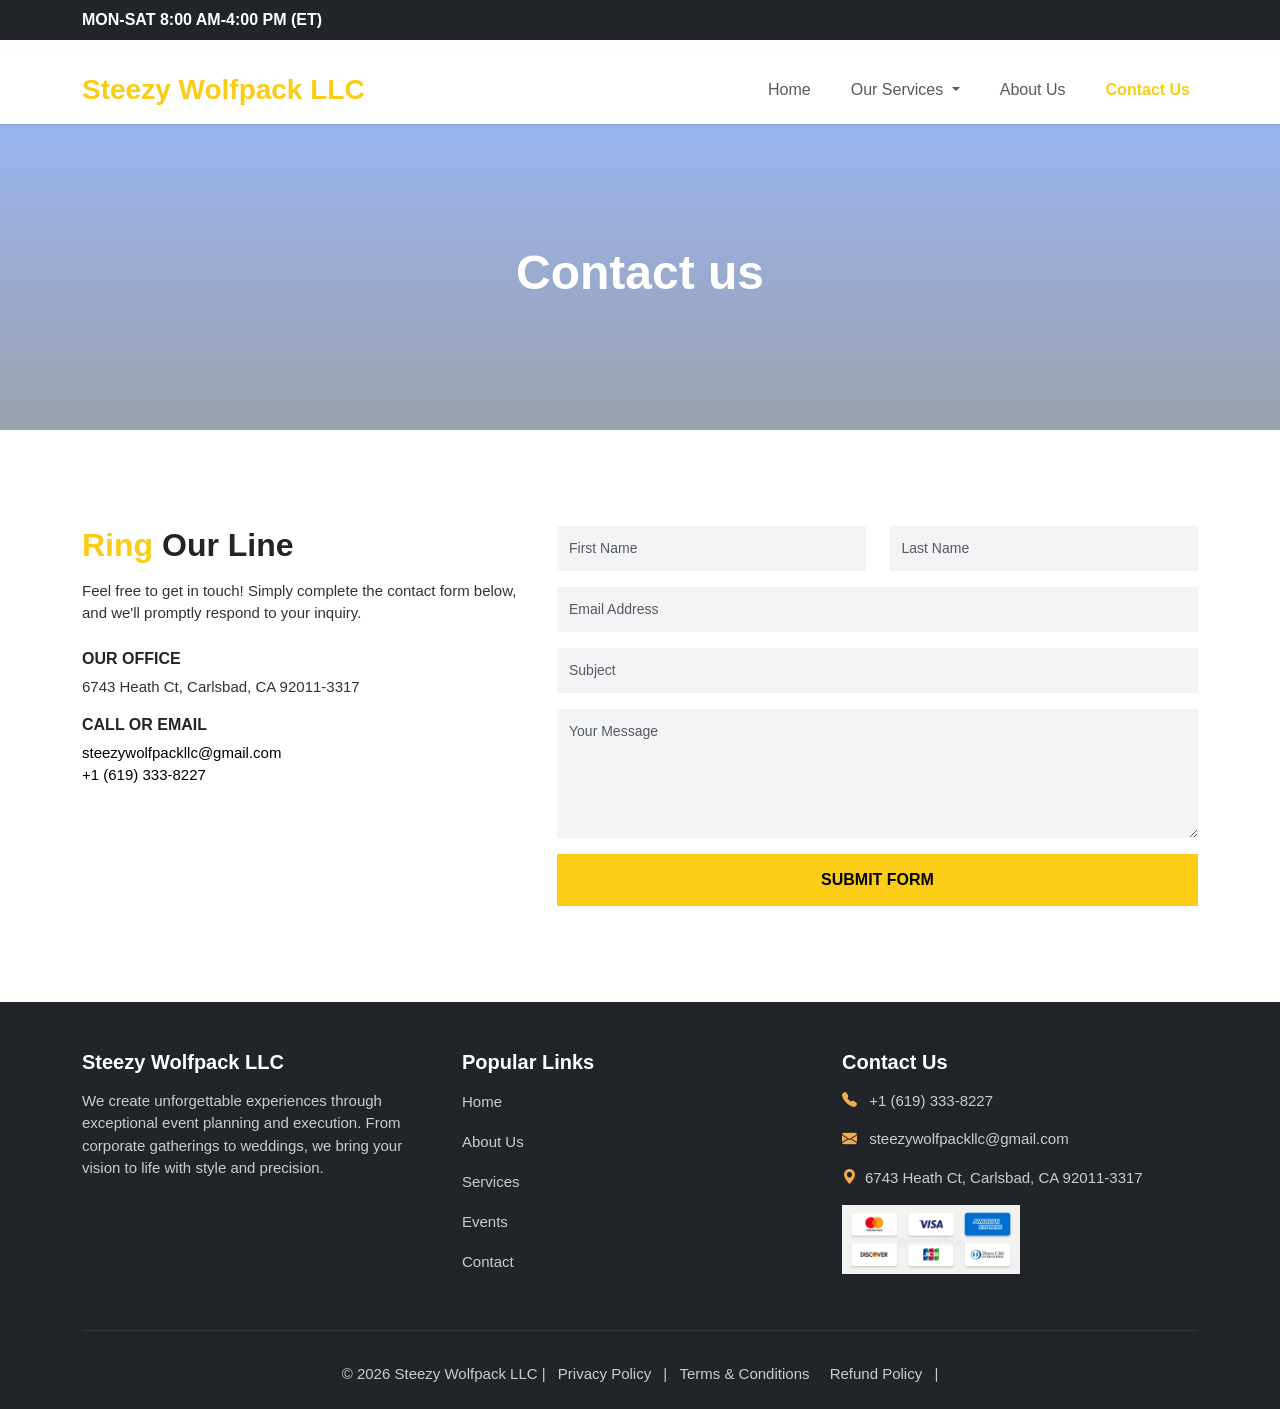
<file: contact.html>
<!DOCTYPE html>
<html lang="en">
<head>
    <meta charset="UTF-8">
    <meta name="viewport" content="width=\, initial-scale=1.0">
     <link href="https://cdn.jsdelivr.net/npm/bootstrap@5.3.8/dist/css/bootstrap.min.css" rel="stylesheet" integrity="sha384-sRIl4kxILFvY47J16cr9ZwB07vP4J8+LH7qKQnuqkuIAvNWLzeN8tE5YBujZqJLB" crossorigin="anonymous">
    <script src="https://cdn.jsdelivr.net/npm/@popperjs/core@2.11.8/dist/umd/popper.min.js" integrity="sha384-I7E8VVD/ismYTF4hNIPjVp/Zjvgyol6VFvRkX/vR+Vc4jQkC+hVqc2pM8ODewa9r" crossorigin="anonymous"></script>
<script src="https://cdn.jsdelivr.net/npm/bootstrap@5.3.8/dist/js/bootstrap.min.js" integrity="sha384-G/EV+4j2dNv+tEPo3++6LCgdCROaejBqfUeNjuKAiuXbjrxilcCdDz6ZAVfHWe1Y" crossorigin="anonymous"></script>
 <link href="https://cdn.jsdelivr.net/npm/bootstrap@5.3.8/dist/css/bootstrap.min.css" rel="stylesheet" integrity="sha384-sRIl4kxILFvY47J16cr9ZwB07vP4J8+LH7qKQnuqkuIAvNWLzeN8tE5YBujZqJLB" crossorigin="anonymous">
 <link rel="stylesheet" href="./css/style.css">
  <link href="https://cdnjs.cloudflare.com/ajax/libs/font-awesome/6.4.0/css/all.min.css" rel="stylesheet">
    <title>Steezy Wolfpack LLC</title>

    <style>
         .contact-title span {
      color: #facc15; /* Yellow */
      font-weight: 700;
    }
    .contact-title {
      font-size: 2rem;
      font-weight: 600;
    }
    .contact-info p {
      color: #333;
      font-size: 15px;
    }
    
    .form-control {
      border: none;
      background: #f3f4f6;
      border-radius: 0;
      padding: 12px;
      font-size: 14px;
    }
    .form-control:focus {
      border: 1px solid #facc15;
      box-shadow: none;
    }
    .btn-submit {
      background: #facc15;
      color: #000;
      border: none;
      padding: 14px;
      font-weight: 600;
      width: 100%;
      text-transform: uppercase;
      transition: 0.3s;
    }
    .btn-submit:hover {
      background: #eab308; /* darker yellow */
      color: #fff;
    }
    .social-icons a {
      display: inline-block;
      width: 40px;
      height: 40px;
      background: #f3f4f6;
      border-radius: 50%;
      line-height: 40px;
      text-align: center;
      margin-right: 10px;
      color: #333;
      transition: 0.3s;
    }
    .social-icons a:hover {
      background: #facc15;
      color: #000;
    }
    .lonk{
      color: #000;
      text-decoration: none;
    }
    </style>
</head>
<body>


      <!-- Navbar -->
  <div class="bg-dark ">

         <div class="container ">
           <p class="py-2 text-white fw-bold ">MON-SAT 8:00 AM-4:00 PM (ET)</p>
          </div>
      </div>
  <nav class="navbar navbar-expand-lg navbar-light bg-white shadow-sm">
    <div class="container">
      <a class="navbar-brand fw-bold fs-3 " style="color: #facc15;" href="/">Steezy Wolfpack LLC</a>
      <button class="navbar-toggler" type="button" data-bs-toggle="collapse" data-bs-target="#navbarNav">
        <span class="navbar-toggler-icon"></span>
      </button>
      <div class="collapse navbar-collapse justify-content-end" id="navbarNav">
        <ul class="navbar-nav gap-4">
          <li class="nav-item"><a class="nav-link " href="/">Home</a></li>
          <li class="nav-item dropdown">
            <a class="nav-link dropdown-toggle" href="#" id="servicesDropdown" role="button" data-bs-toggle="dropdown">
              Our Services
            </a>
            <ul class="dropdown-menu">
           <li><a class="dropdown-item" href="wedding.html">Weddings Events</a></li>
              <li><a class="dropdown-item" href="corporate.html">Corporate Events</a></li>
              
            </ul>
          </li>
          <li class="nav-item"><a class="nav-link" href="about.html">About Us</a></li>
          <li class="nav-item"><a class="nav-link active" href="contact.html">Contact Us</a></li>
        </ul>
      </div>
    </div>
  </nav>

  <!-- Hero Section -->
  <section class="hero">
    <div class="container text-center text-white">
      <h1>Contact us</h1>
   
    </div>
  </section>

  <!-- Who We Are Section -->

<section class="py-5 my-5">
    <div class="container">
      <div class="row align-items-start">
        
        <!-- Left Info -->
        <div class="col-md-5 contact-info">
          <h2 class="contact-title"><span>Ring</span> Our Line</h2>
          <p class="mt-3">
            Feel free to get in touch! Simply complete the contact form below, and we'll promptly respond to your inquiry.
          </p>

          <h6 class="mt-4 fw-bold">OUR OFFICE</h6>
          <p>6743 Heath Ct, Carlsbad, CA 92011-3317</p>

          <h6 class="mt-3 fw-bold">CALL OR EMAIL</h6>
          <p>
            <a href="mailto: steezywolfpackllc@gmail.com" class="lonk"> steezywolfpackllc@gmail.com</a><br>
            <a href="tel:+16193338227" class="lonk"> +1 (619) 333-8227</a>
          </p>

         
        </div>

        <!-- Right Form -->
        <div class="col-md-7">
          <form>
            <div class="row">
              <div class="col-md-6 mb-3">
                <input type="text" class="form-control" placeholder="First Name">
              </div>
              <div class="col-md-6 mb-3">
                <input type="text" class="form-control" placeholder="Last Name">
              </div>
            </div>
            <div class="mb-3">
              <input type="email" class="form-control" placeholder="Email Address">
            </div>
            <div class="mb-3">
              <input type="text" class="form-control" placeholder="Subject">
            </div>
            <div class="mb-3">
              <textarea rows="5" class="form-control" placeholder="Your Message"></textarea>
            </div>
            <button type="submit" class="btn-submit">Submit Form</button>
          </form>
        </div>

      </div>
    </div>
  </section>



  <footer class="footer bg-dark text-light pt-5 pb-4">
  <div class="container">
    <div class="row">

      <!-- About -->
      <div class="col-md-4 mb-4">
        <h5 class="fw-bold mb-3">Steezy Wolfpack LLC</h5>
        <p>
          We create unforgettable experiences through exceptional event planning and execution. 
          From corporate gatherings to weddings, we bring your vision to life with style and precision.
        </p>
      </div>

      <!-- Popular Links -->
      <div class="col-md-4 mb-4">
        <h5 class="fw-bold mb-3">Popular Links</h5>
        <ul class="list-unstyled">
          <li class="mt-3"><a href="/" class="footer-link">Home</a></li>
          <li class="mt-3"><a href="./about.html" class="footer-link">About Us</a></li>
          <li class="mt-3"><a href="#" class="footer-link">Services</a></li>
          <li class="mt-3"><a href="#" class="footer-link">Events</a></li>
          <li class="mt-3"><a href="./contact.html" class="footer-link">Contact</a></li>
        </ul>
      </div>

      <!-- Contact Info -->
      <div class="col-md-4 mb-4">
        <h5 class="fw-bold mb-3">Contact Us</h5>
        <p><i class="bi bi-telephone-fill me-2"></i> <a href="tel:+16193338227">+1 (619) 333-8227</a> </p>
        <p><i class="bi bi-envelope-fill me-2"></i> <a href="mailto:steezywolfpackllc@gmail.com">steezywolfpackllc@gmail.com</a> </p>
        <p><i class="bi bi-geo-alt-fill me-2"></i>6743 Heath Ct, Carlsbad, CA 92011-3317</p>
        <p> <a href="#"><img src="./image/delhi-india-february-popular-credit-card-companies-logos-including-mastercard-visa-american-express-more-211749084.webp" class="w-50" alt=""></a> </p>
      </div>

    </div>

    <hr class="border-secondary">

    <!-- Bottom Bar -->
    <div class="text-center pt-3">
  <p class="mb-0">
    &copy;  2026 Steezy Wolfpack LLC |
    <a href="./privacy.html" class="mx-2">Privacy Policy</a> |
    <a href="./terms.html" class="mx-2">Terms & Conditions</a>
    <a href="./refunds.html" class="mx-2">Refund Policy</a> |
  </p>
</div>
  </div>
</footer>

<!-- Bootstrap Icons -->
<link href="https://cdn.jsdelivr.net/npm/bootstrap-icons/font/bootstrap-icons.css" rel="stylesheet">



</body>
</html>
</file>
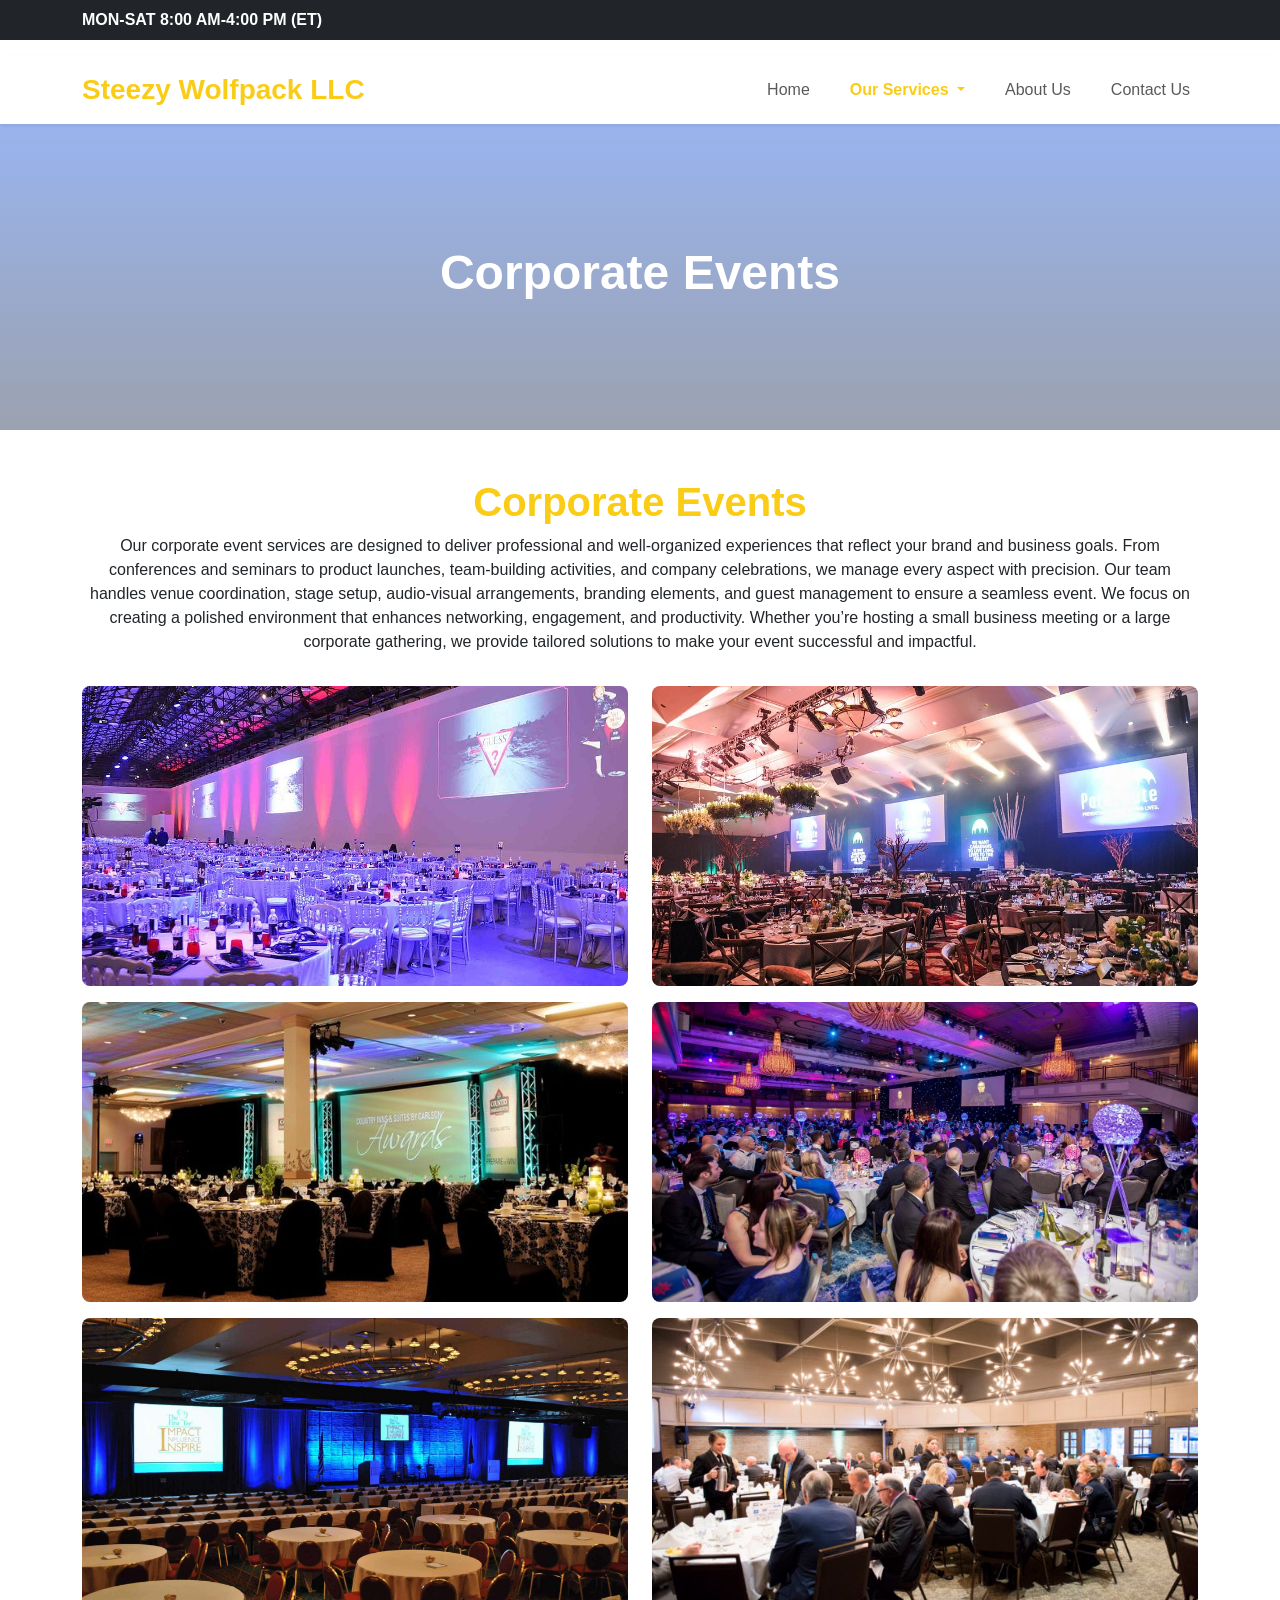
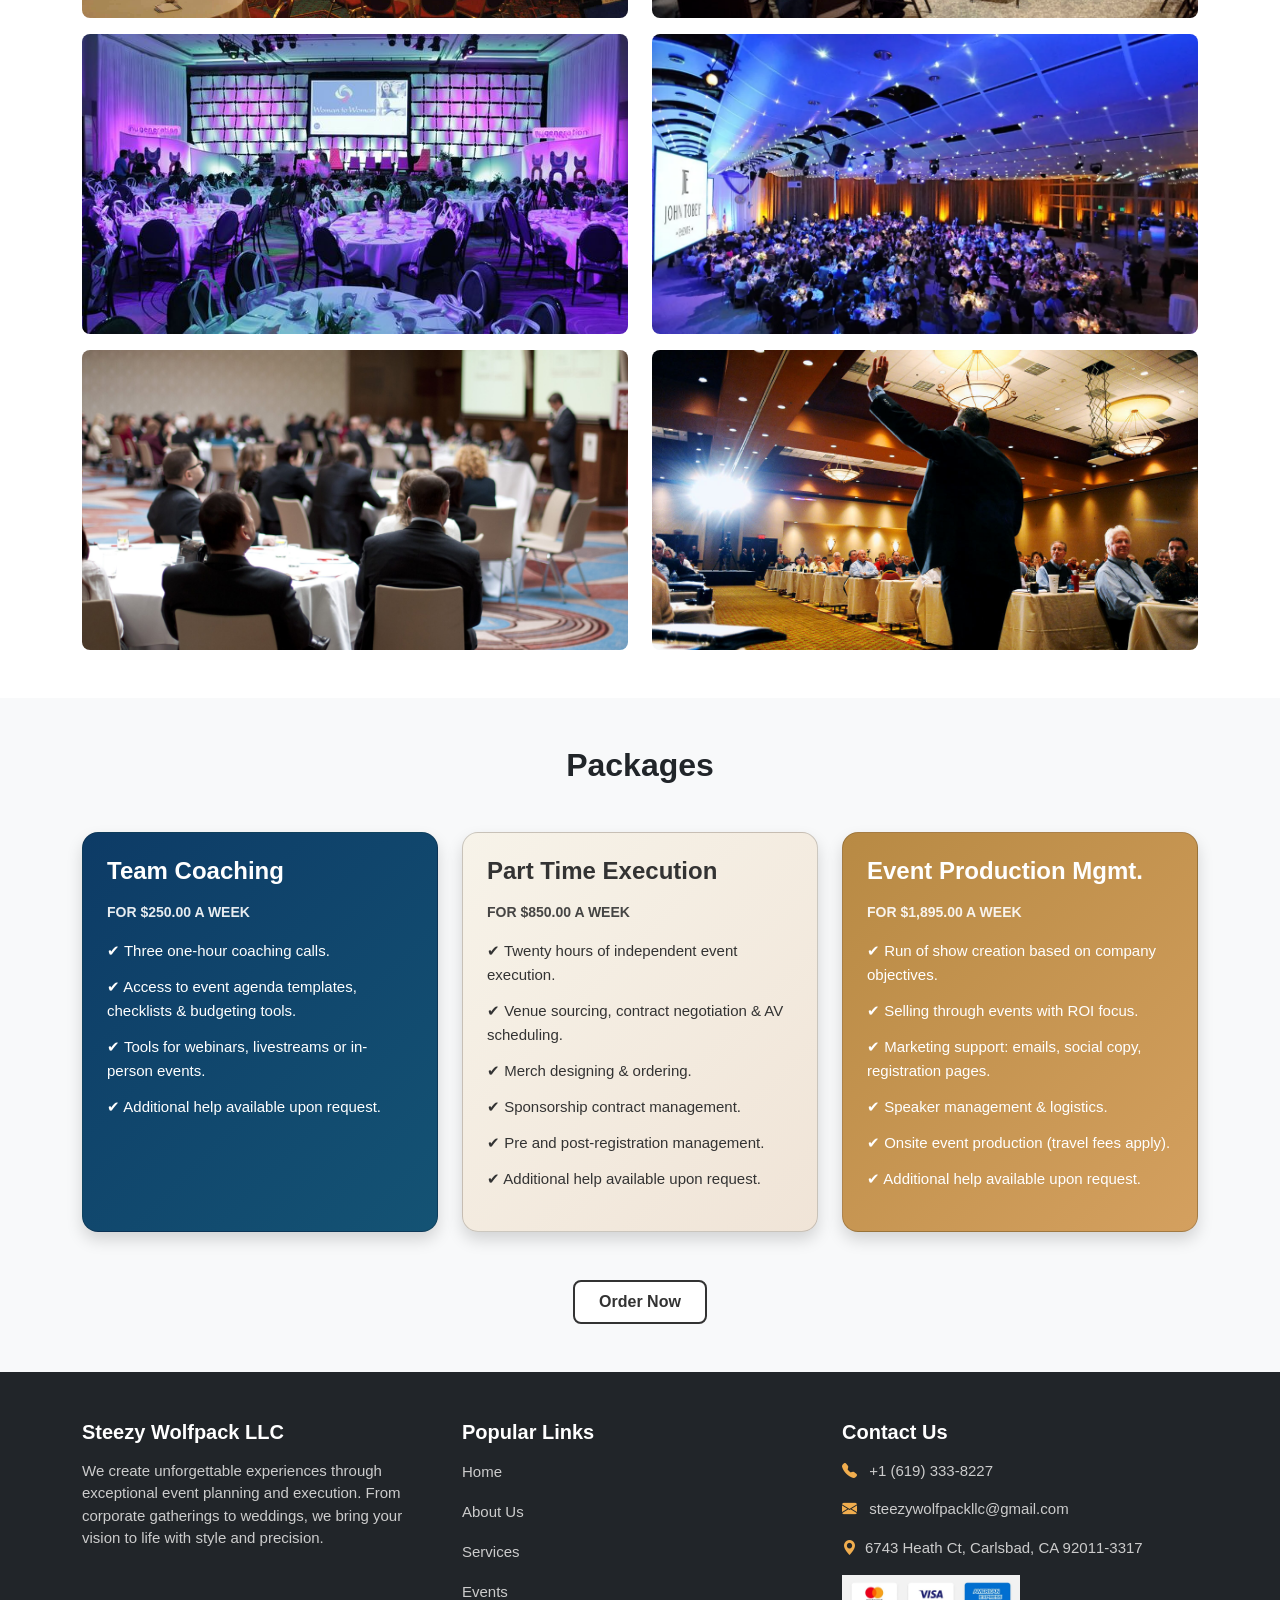
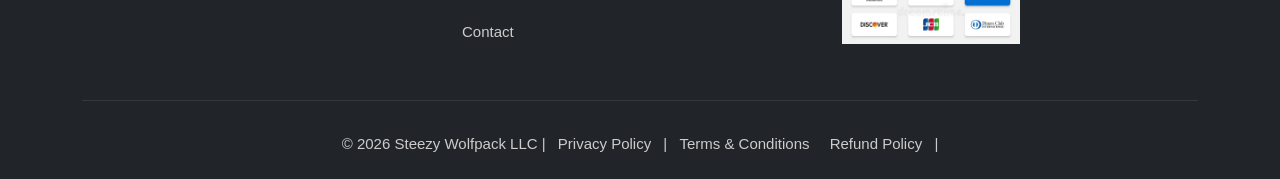
<file: corporate.html>
<!DOCTYPE html>
<html lang="en">
<head>
    <meta charset="UTF-8">
    <meta name="viewport" content="width=\, initial-scale=1.0">
     <link href="https://cdn.jsdelivr.net/npm/bootstrap@5.3.8/dist/css/bootstrap.min.css" rel="stylesheet" integrity="sha384-sRIl4kxILFvY47J16cr9ZwB07vP4J8+LH7qKQnuqkuIAvNWLzeN8tE5YBujZqJLB" crossorigin="anonymous">
    <script src="https://cdn.jsdelivr.net/npm/@popperjs/core@2.11.8/dist/umd/popper.min.js" integrity="sha384-I7E8VVD/ismYTF4hNIPjVp/Zjvgyol6VFvRkX/vR+Vc4jQkC+hVqc2pM8ODewa9r" crossorigin="anonymous"></script>
<script src="https://cdn.jsdelivr.net/npm/bootstrap@5.3.8/dist/js/bootstrap.min.js" integrity="sha384-G/EV+4j2dNv+tEPo3++6LCgdCROaejBqfUeNjuKAiuXbjrxilcCdDz6ZAVfHWe1Y" crossorigin="anonymous"></script>
 <link href="https://cdn.jsdelivr.net/npm/bootstrap@5.3.8/dist/css/bootstrap.min.css" rel="stylesheet" integrity="sha384-sRIl4kxILFvY47J16cr9ZwB07vP4J8+LH7qKQnuqkuIAvNWLzeN8tE5YBujZqJLB" crossorigin="anonymous">
 <link rel="stylesheet" href="./css/style.css">
  <link href="https://cdnjs.cloudflare.com/ajax/libs/font-awesome/6.4.0/css/all.min.css" rel="stylesheet">
    <title>Steezy Wolfpack LLC</title>
    <style>
        .custom-img {
    width: 100%;     /* pura column cover kare */
    height: 300px;   /* fix height */
    object-fit: cover; /* crop maintain kare */
    border-radius: 8px; /* halka rounded effect */
  }
    </style>
</head>
<body>


      <!-- Navbar -->
  <div class="bg-dark ">

         <div class="container ">
           <p class="py-2 text-white fw-bold ">MON-SAT 8:00 AM-4:00 PM (ET)</p>
          </div>
      </div>
  <nav class="navbar navbar-expand-lg navbar-light bg-white shadow-sm">
    
    <div class="container">
      <a class="navbar-brand fw-bold fs-3 " style="color: #facc15;" href="/">Steezy Wolfpack LLC</a>
      <button class="navbar-toggler" type="button" data-bs-toggle="collapse" data-bs-target="#navbarNav">
        <span class="navbar-toggler-icon"></span>
      </button>
      <div class="collapse navbar-collapse justify-content-end" id="navbarNav">
        <ul class="navbar-nav gap-4">
          <li class="nav-item"><a class="nav-link " href="/">Home</a></li>
          <li class="nav-item dropdown">
            <a class="nav-link dropdown-toggle active" href="#" id="servicesDropdown" role="button" data-bs-toggle="dropdown">
              Our Services
            </a>
            <ul class="dropdown-menu">
              <li><a class="dropdown-item" href="wedding.html">Weddings Events</a></li>
              <li><a class="dropdown-item active" href="corporate.html">Corporate Events</a></li>
              
            </ul>
          </li>
          <li class="nav-item"><a class="nav-link" href="about.html">About Us</a></li>
          <li class="nav-item"><a class="nav-link" href="contact.html">Contact Us</a></li>
        </ul>
      </div>
    </div>
  </nav>

  <!-- Hero Section -->
  <section class="hero">
    <div class="container text-center text-white">
      <h1>Corporate Events</h1>
   
    </div>
  </section>

  <!-- Who We Are Section -->
<div class="container my-5">
    <h1 class="text-center fw-bold mt-5" style="color: #facc15;">Corporate Events</h1>
    <p class="text-center">Our corporate event services are designed to deliver professional and well-organized experiences that reflect your brand and business goals. From conferences and seminars to product launches, team-building activities, and company celebrations, we manage every aspect with precision. Our team handles venue coordination, stage setup, audio-visual arrangements, branding elements, and guest management to ensure a seamless event. We focus on creating a polished environment that enhances networking, engagement, and productivity. Whether you’re hosting a small business meeting or a large corporate gathering, we provide tailored solutions to make your event successful and impactful.</p>
  <div class="row">
    <!-- Left Image -->
    <div class="col-md-6 text-center mt-3">
      <img src="./image/corporate/0_AHZTKpEuhOkma4rp.jpg" alt="Left Image" class="img-fluid custom-img">
    </div>

    <!-- Right Image -->
    <div class="col-md-6 text-center mt-3">
      <img src="./image/corporate/1_wR3IpYWKQ6OT6tGMb7zZYw.jpg" alt="Right Image" class="img-fluid custom-img">
    </div>

    <!-- Left Image -->
    <div class="col-md-6 text-center mt-3">
      <img src="./image/corporate/2e423070ea4accae1faca65946e0c2d6.jpg" alt="Left Image" class="img-fluid custom-img">
    </div>

    <!-- Right Image -->
    <div class="col-md-6 text-center mt-3">
      <img src="./image/corporate/6-gala-dinner-1400x7.jpg" alt="Right Image" class="img-fluid custom-img">
    </div>

    <!-- Left Image -->
    <div class="col-md-6 text-center mt-3">
      <img src="./image/corporate/corporate-event-1920-x-1080-wallpaper-ye26661ghfhn8aro.jpg" alt="Left Image" class="img-fluid custom-img">
    </div>

    <!-- Right Image -->
    <div class="col-md-6 text-center mt-3">
      <img src="./image/corporate/events-s.jpg" alt="Right Image" class="img-fluid custom-img">
    </div>

    <!-- Left Image -->
    <div class="col-md-6 text-center mt-3">
      <img src="./image/corporate/f69ccdad30b1a9656e39773a8dff38b4.jpg" alt="Left Image" class="img-fluid custom-img">
    </div>

    <!-- Right Image -->
    <div class="col-md-6 text-center mt-3">
      <img src="./image/corporate/Feature_Corporate.webp" alt="Right Image" class="img-fluid custom-img">
    </div>

    <!-- Left Image -->
    <div class="col-md-6 text-center mt-3">
      <img src="./image/corporate/indoor-business-conference-for-managers-SBI-304923747-min-scaled.jpg" alt="Left Image" class="img-fluid custom-img">
    </div>

    <!-- Right Image -->
    <div class="col-md-6 text-center mt-3">
      <img src="./image/corporate/organizaciya-meropriyatiy.jpg" alt="Right Image" class="img-fluid custom-img">
    </div>
  </div>
</div>

<section class="py-5 bg-light">
    <div class="container text-center">
      <h2 class="fw-bold mb-5">Packages</h2>
      <div class="row g-4">

        <!-- Card 1 -->
        <div class="col-md-4">
          <div class="card package-card package-blue h-100 shadow">
            <div class="card-body p-4 text-start">
              <h4 class="mb-3 fw-bold">Team Coaching</h4>
              <p class="price">FOR $250.00 A WEEK</p>
              <ul class="list-unstyled mt-3">
                <li>✔ Three one-hour coaching calls.</li>
                <li>✔ Access to event agenda templates, checklists & budgeting tools.</li>
                <li>✔ Tools for webinars, livestreams or in-person events.</li>
                <li>✔ Additional help available upon request.</li>
              </ul>
            </div>
          </div>
        </div>

        <!-- Card 2 -->
        <div class="col-md-4">
          <div class="card package-card package-cream h-100 shadow">
            <div class="card-body p-4 text-start">
              <h4 class="mb-3 fw-bold">Part Time Execution</h4>
              <p class="price">FOR $850.00 A WEEK</p>
              <ul class="list-unstyled mt-3">
                <li>✔ Twenty hours of independent event execution.</li>
                <li>✔ Venue sourcing, contract negotiation & AV scheduling.</li>
                <li>✔ Merch designing & ordering.</li>
                <li>✔ Sponsorship contract management.</li>
                <li>✔ Pre and post-registration management.</li>
                <li>✔ Additional help available upon request.</li>
              </ul>
            </div>
          </div>
        </div>

        <!-- Card 3 -->
        <div class="col-md-4">
          <div class="card package-card package-gold h-100 shadow">
            <div class="card-body p-4 text-start">
              <h4 class="mb-3 fw-bold">Event Production Mgmt.</h4>
              <p class="price">FOR $1,895.00 A WEEK</p>
              <ul class="list-unstyled mt-3">
                <li>✔ Run of show creation based on company objectives.</li>
                <li>✔ Selling through events with ROI focus.</li>
                <li>✔ Marketing support: emails, social copy, registration pages.</li>
                <li>✔ Speaker management & logistics.</li>
                <li>✔ Onsite event production (travel fees apply).</li>
                <li>✔ Additional help available upon request.</li>
              </ul>
            </div>
          </div>
        </div>

      </div>

      <!-- Button -->
      <div class="mt-5">
        <a href="./contact.html" class="btn btn-discovery px-4 py-2">Order Now</a>
      </div>
    </div>
  </section>
 


  <footer class="footer bg-dark text-light pt-5 pb-4">
  <div class="container">
    <div class="row">

      <!-- About -->
      <div class="col-md-4 mb-4">
        <h5 class="fw-bold mb-3">Steezy Wolfpack LLC</h5>
        <p>
          We create unforgettable experiences through exceptional event planning and execution. 
          From corporate gatherings to weddings, we bring your vision to life with style and precision.
        </p>
      </div>

      <!-- Popular Links -->
      <div class="col-md-4 mb-4">
        <h5 class="fw-bold mb-3">Popular Links</h5>
        <ul class="list-unstyled">
          <li class="mt-3"><a href="/" class="footer-link">Home</a></li>
          <li class="mt-3"><a href="./about.html" class="footer-link">About Us</a></li>
          <li class="mt-3"><a href="#" class="footer-link">Services</a></li>
          <li class="mt-3"><a href="#" class="footer-link">Events</a></li>
          <li class="mt-3"><a href="./contact.html" class="footer-link">Contact</a></li>
        </ul>
      </div>

      <!-- Contact Info -->
      <div class="col-md-4 mb-4">
        <h5 class="fw-bold mb-3">Contact Us</h5>
        <p><i class="bi bi-telephone-fill me-2"></i> <a href="tel:+16193338227">+1 (619) 333-8227</a> </p>
        <p><i class="bi bi-envelope-fill me-2"></i> <a href="mailto:steezywolfpackllc@gmail.com">steezywolfpackllc@gmail.com</a> </p>
        <p><i class="bi bi-geo-alt-fill me-2"></i>6743 Heath Ct, Carlsbad, CA 92011-3317</p>
        <p> <a href="#"><img src="./image/delhi-india-february-popular-credit-card-companies-logos-including-mastercard-visa-american-express-more-211749084.webp" class="w-50" alt=""></a> </p>
      </div>

    </div>

    <hr class="border-secondary">

    <!-- Bottom Bar -->
    <div class="text-center pt-3">
  <p class="mb-0">
    &copy;  2026 Steezy Wolfpack LLC |
    <a href="./privacy.html" class="mx-2">Privacy Policy</a> |
    <a href="./terms.html" class="mx-2">Terms & Conditions</a>
    <a href="./refunds.html" class="mx-2">Refund Policy</a> |
  </p>
</div>
  </div>
</footer>

<!-- Bootstrap Icons -->
<link href="https://cdn.jsdelivr.net/npm/bootstrap-icons/font/bootstrap-icons.css" rel="stylesheet">



</body>
</html>
</file>
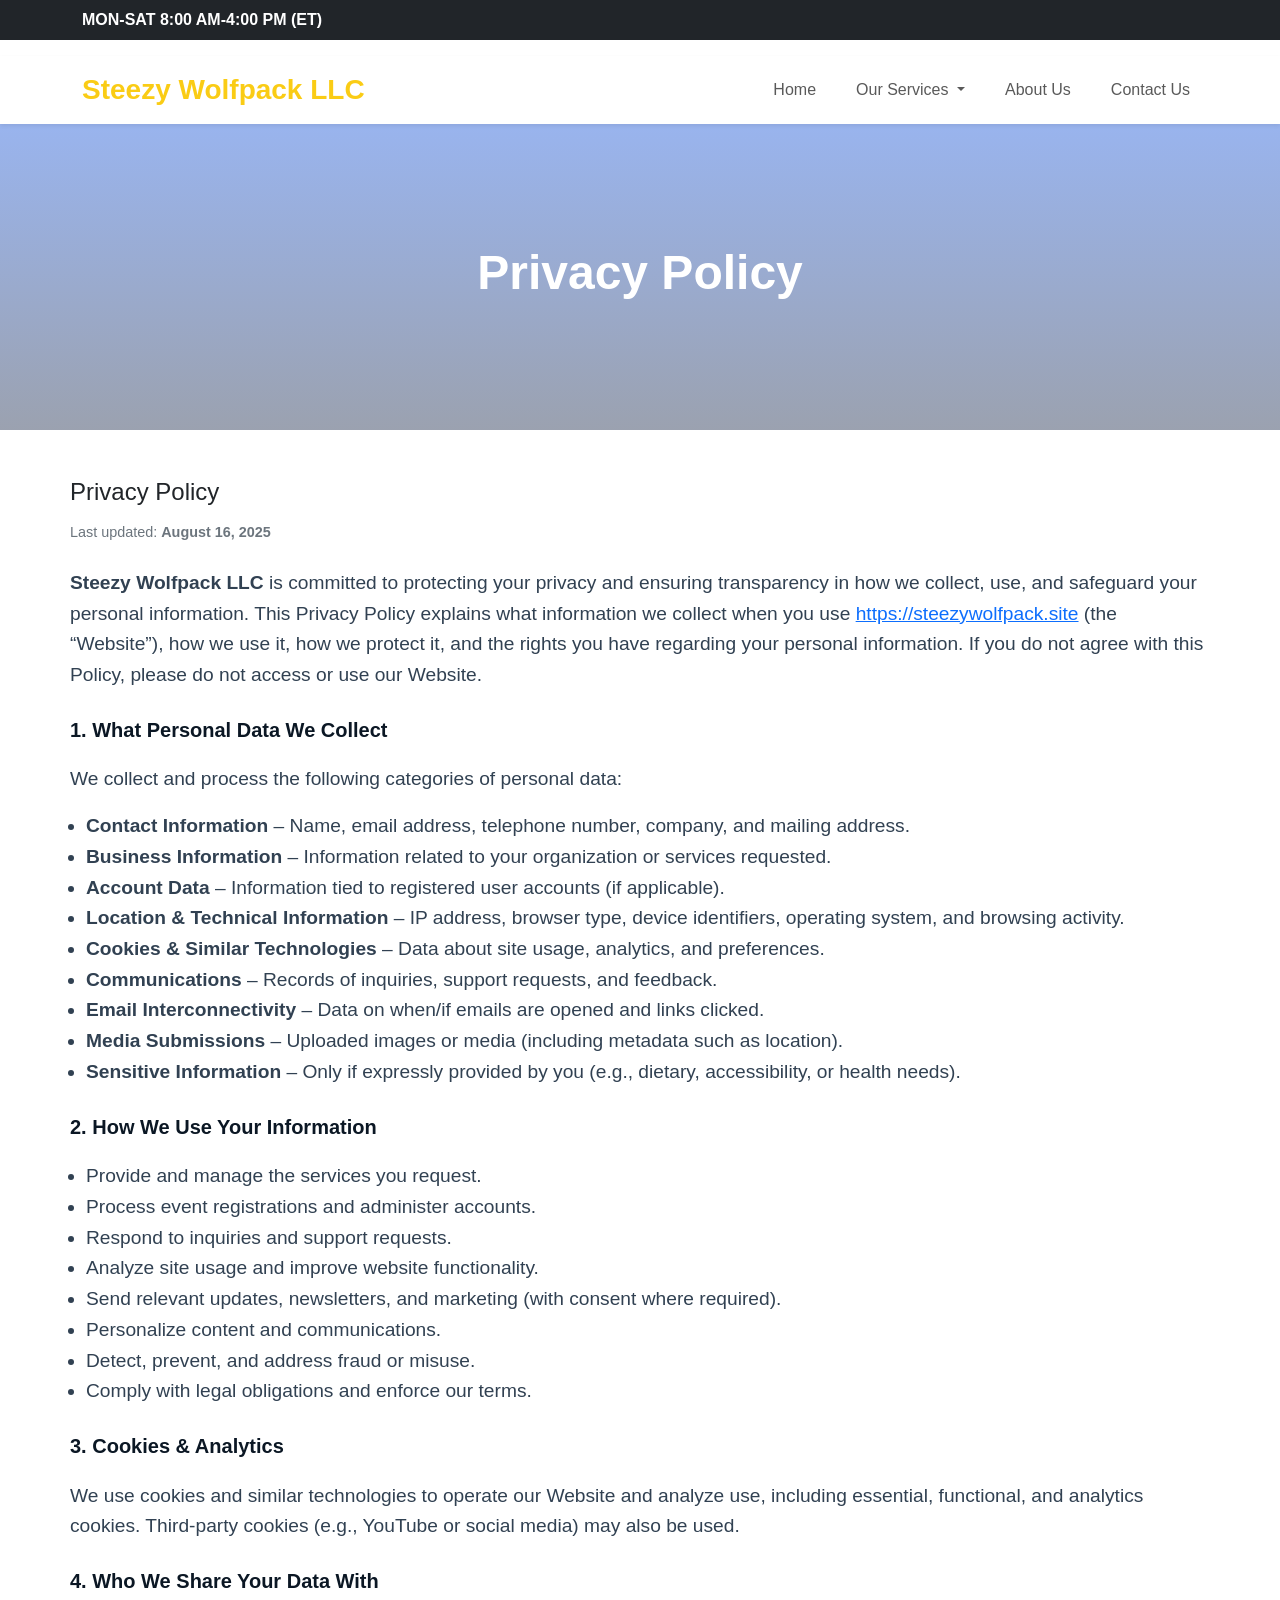
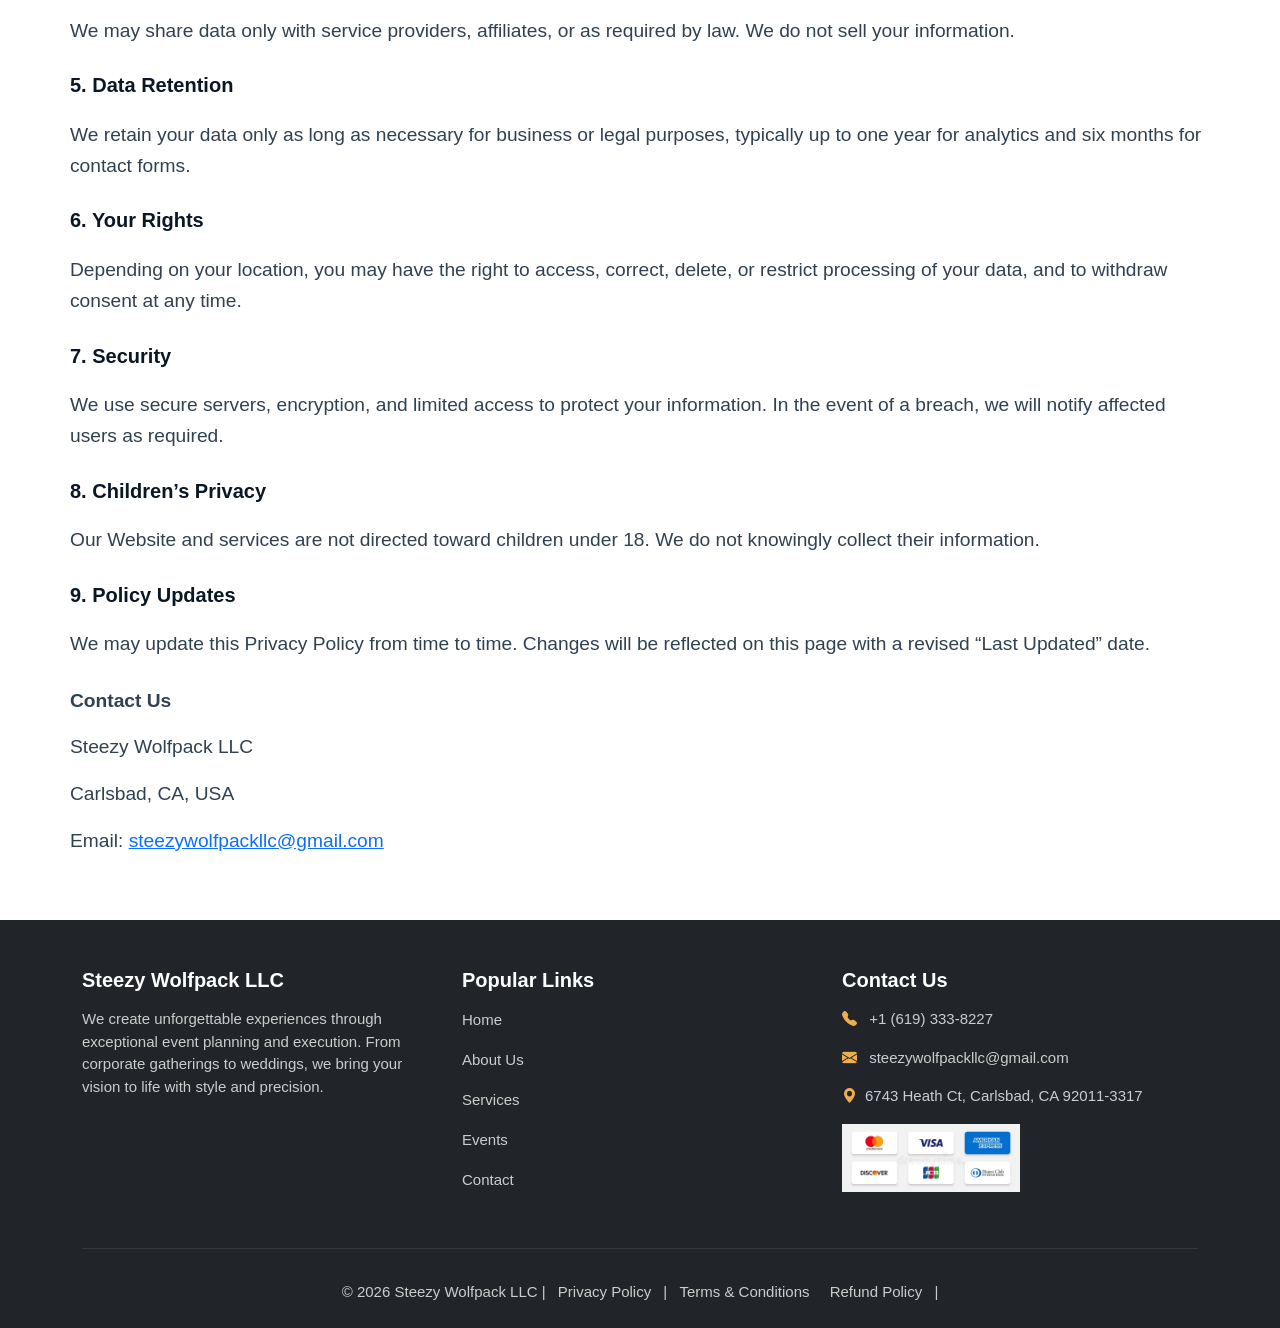
<file: privacy.html>
<!DOCTYPE html>
<html lang="en">
<head>
    <meta charset="UTF-8">
    <meta name="viewport" content="width=\, initial-scale=1.0">
     <link href="https://cdn.jsdelivr.net/npm/bootstrap@5.3.8/dist/css/bootstrap.min.css" rel="stylesheet" integrity="sha384-sRIl4kxILFvY47J16cr9ZwB07vP4J8+LH7qKQnuqkuIAvNWLzeN8tE5YBujZqJLB" crossorigin="anonymous">
    <script src="https://cdn.jsdelivr.net/npm/@popperjs/core@2.11.8/dist/umd/popper.min.js" integrity="sha384-I7E8VVD/ismYTF4hNIPjVp/Zjvgyol6VFvRkX/vR+Vc4jQkC+hVqc2pM8ODewa9r" crossorigin="anonymous"></script>
<script src="https://cdn.jsdelivr.net/npm/bootstrap@5.3.8/dist/js/bootstrap.min.js" integrity="sha384-G/EV+4j2dNv+tEPo3++6LCgdCROaejBqfUeNjuKAiuXbjrxilcCdDz6ZAVfHWe1Y" crossorigin="anonymous"></script>
 <link href="https://cdn.jsdelivr.net/npm/bootstrap@5.3.8/dist/css/bootstrap.min.css" rel="stylesheet" integrity="sha384-sRIl4kxILFvY47J16cr9ZwB07vP4J8+LH7qKQnuqkuIAvNWLzeN8tE5YBujZqJLB" crossorigin="anonymous">
 <link rel="stylesheet" href="./css/style.css">
  <link href="https://cdnjs.cloudflare.com/ajax/libs/font-awesome/6.4.0/css/all.min.css" rel="stylesheet">
    <title>Steezy Wolfpack LLC</title>

    <style>
       
    .policy-card {
      max-width: 1000px;
      margin: 0 auto;
      border: none;
         }

    .policy-header {
      background: linear-gradient(90deg, rgba(13,110,253,0.12), rgba(13,110,253,0.03));
      padding: 1.6rem;
      border-bottom: 1px solid rgba(13,110,253,0.06);
    }

    .policy-title {
      margin: 0;
      font-weight: 700;
      letter-spacing: -0.02em;
    }

    .policy-meta {
      font-size: 0.9rem;
      color: #6c757d;
    }

   

    .policy-body h5 {
      margin-top: 1.7rem;
      margin-bottom: 1.4rem;
      font-weight: 600;
      color: #0b1724;
    }

    .policy-body p, .policy-body li {
      color: #314152;
      line-height: 1.6;
      font-size: 1.2rem;
    }

    .policy-list {
      padding-left: 1rem;
      margin-bottom: 0.8rem;
    }

    .contact-block {
    
   
      margin-top: 1.6rem;
    }

    
    </style>
</head>
<body>


      <!-- Navbar -->
  <div class="bg-dark ">

         <div class="container ">
           <p class="py-2 text-white fw-bold ">MON-SAT 8:00 AM-4:00 PM (ET)</p>
          </div>
      </div>
  <nav class="navbar navbar-expand-lg navbar-light bg-white shadow-sm">
    <div class="container">
      <a class="navbar-brand fw-bold fs-3 " style="color: #facc15;" href="/">Steezy Wolfpack LLC</a>
      <button class="navbar-toggler" type="button" data-bs-toggle="collapse" data-bs-target="#navbarNav">
        <span class="navbar-toggler-icon"></span>
      </button>
      <div class="collapse navbar-collapse justify-content-end" id="navbarNav">
        <ul class="navbar-nav gap-4">
          <li class="nav-item"><a class="nav-link " href="/">Home</a></li>
          <li class="nav-item dropdown">
            <a class="nav-link dropdown-toggle" href="#" id="servicesDropdown" role="button" data-bs-toggle="dropdown">
              Our Services
            </a>
            <ul class="dropdown-menu">
           <li><a class="dropdown-item" href="wedding.html">Weddings Events</a></li>
              <li><a class="dropdown-item" href="corporate.html">Corporate Events</a></li>
              
            </ul>
          </li>
          <li class="nav-item"><a class="nav-link" href="about.html">About Us</a></li>
          <li class="nav-item"><a class="nav-link" href="contact.html">Contact Us</a></li>
        </ul>
      </div>
    </div>
  </nav>

  <!-- Hero Section -->
  <section class="hero">
    <div class="container text-center text-white">
      <h1>Privacy Policy</h1>
   
    </div>
  </section>

  <!-- Who We Are Section -->

  <section class=" container policy-body px-lg-0 px-sm-5 px-3 pb-5">
    <header class="pt-5">
      <div class="d-flex justify-content-between align-items-start">
        <div>
          <h1 class=" h4">Privacy Policy </h1>
          <div class="policy-meta small mt-3">
             Last updated: <strong>August 16, 2025</strong>
          </div>
        </div>
        
      </div>
    </header>

      <p class="pt-4">
        <strong>Steezy Wolfpack LLC</strong>  is committed to protecting your privacy and ensuring transparency in how we collect, use, and safeguard your personal information. This Privacy Policy explains what information we collect when you use <a href="https://steezywolfpack.site">https://steezywolfpack.site</a> (the “Website”), how we use it, how we protect it, and the rights you have regarding your personal information.  
        If you do not agree with this Policy, please do not access or use our Website.
      </p>

      

      <h5>1. What Personal Data We Collect</h5>
      <p>We collect and process the following categories of personal data:</p>
      <ul class="policy-list">
        <li><strong>Contact Information</strong> – Name, email address, telephone number, company, and mailing address.</li>
        <li><strong>Business Information</strong> – Information related to your organization or services requested.</li>
        <li><strong>Account Data</strong> – Information tied to registered user accounts (if applicable).</li>
        <li><strong>Location & Technical Information</strong> – IP address, browser type, device identifiers, operating system, and browsing activity.</li>
        <li><strong>Cookies & Similar Technologies</strong> – Data about site usage, analytics, and preferences.</li>
        <li><strong>Communications</strong> – Records of inquiries, support requests, and feedback.</li>
        <li><strong>Email Interconnectivity</strong> – Data on when/if emails are opened and links clicked.</li>
        <li><strong>Media Submissions</strong> – Uploaded images or media (including metadata such as location).</li>
        <li><strong>Sensitive Information</strong> – Only if expressly provided by you (e.g., dietary, accessibility, or health needs).</li>
      </ul>

      <h5>2. How We Use Your Information</h5>
      <ul class="policy-list">
        <li>Provide and manage the services you request.</li>
        <li>Process event registrations and administer accounts.</li>
        <li>Respond to inquiries and support requests.</li>
        <li>Analyze site usage and improve website functionality.</li>
        <li>Send relevant updates, newsletters, and marketing (with consent where required).</li>
        <li>Personalize content and communications.</li>
        <li>Detect, prevent, and address fraud or misuse.</li>
        <li>Comply with legal obligations and enforce our terms.</li>
      </ul>

      <h5>3. Cookies & Analytics</h5>
      <p>
        We use cookies and similar technologies to operate our Website and analyze use, including essential, functional, and analytics cookies. 
        Third-party cookies (e.g., YouTube or social media) may also be used.
      </p>

      <h5>4. Who We Share Your Data With</h5>
      <p>
        We may share data only with service providers, affiliates, or as required by law. We do not sell your information.
      </p>

      <h5>5. Data Retention</h5>
      <p>
        We retain your data only as long as necessary for business or legal purposes, typically up to one year for analytics and six months for contact forms.
      </p>

      <h5>6. Your Rights</h5>
      <p>
        Depending on your location, you may have the right to access, correct, delete, or restrict processing of your data, and to withdraw consent at any time.
      </p>

      <h5>7. Security</h5>
      <p>
        We use secure servers, encryption, and limited access to protect your information. In the event of a breach, we will notify affected users as required.
      </p>

      <h5>8. Children’s Privacy</h5>
      <p>
        Our Website and services are not directed toward children under 18. We do not knowingly collect their information.
      </p>

      <h5>9. Policy Updates</h5>
      <p>
        We may update this Privacy Policy from time to time. Changes will be reflected on this page with a revised “Last Updated” date.
      </p>

     <div class="contact-block">
  <p><strong>Contact Us</strong></p>
  <p>Steezy Wolfpack LLC</p>
  <p>Carlsbad, CA, USA</p>
  <p>Email: <a href="mailto:steezywolfpackllc@gmail.com">steezywolfpackllc@gmail.com</a></p>
</div>

    </section>
 



  <footer class="footer bg-dark text-light pt-5 pb-4">
  <div class="container">
    <div class="row">

      <!-- About -->
      <div class="col-md-4 mb-4">
        <h5 class="fw-bold mb-3">Steezy Wolfpack LLC</h5>
        <p>
          We create unforgettable experiences through exceptional event planning and execution. 
          From corporate gatherings to weddings, we bring your vision to life with style and precision.
        </p>
      </div>

      <!-- Popular Links -->
      <div class="col-md-4 mb-4">
        <h5 class="fw-bold mb-3">Popular Links</h5>
        <ul class="list-unstyled">
          <li class="mt-3"><a href="/" class="footer-link">Home</a></li>
          <li class="mt-3"><a href="./about.html" class="footer-link">About Us</a></li>
          <li class="mt-3"><a href="#" class="footer-link">Services</a></li>
          <li class="mt-3"><a href="#" class="footer-link">Events</a></li>
          <li class="mt-3"><a href="./contact.html" class="footer-link">Contact</a></li>
        </ul>
      </div>

      <!-- Contact Info -->
      <div class="col-md-4 mb-4">
        <h5 class="fw-bold mb-3">Contact Us</h5>
        <p><i class="bi bi-telephone-fill me-2"></i> <a href="tel:+16193338227">+1 (619) 333-8227</a> </p>
        <p><i class="bi bi-envelope-fill me-2"></i> <a href="mailto:steezywolfpackllc@gmail.com">steezywolfpackllc@gmail.com</a> </p>
        <p><i class="bi bi-geo-alt-fill me-2"></i>6743 Heath Ct, Carlsbad, CA 92011-3317</p>
        <p> <a href="#"><img src="./image/delhi-india-february-popular-credit-card-companies-logos-including-mastercard-visa-american-express-more-211749084.webp" class="w-50" alt=""></a> </p>
      </div>

    </div>

    <hr class="border-secondary">

    <!-- Bottom Bar -->
    <div class="text-center pt-3">
  <p class="mb-0">
    &copy;  2026 Steezy Wolfpack LLC |
    <a href="./privacy.html" class="mx-2">Privacy Policy</a> |
    <a href="./terms.html" class="mx-2">Terms & Conditions</a>
    <a href="./refunds.html" class="mx-2">Refund Policy</a> |
  </p>
</div>
  </div>
</footer>

<!-- Bootstrap Icons -->
<link href="https://cdn.jsdelivr.net/npm/bootstrap-icons/font/bootstrap-icons.css" rel="stylesheet">



</body>
</html>
</file>
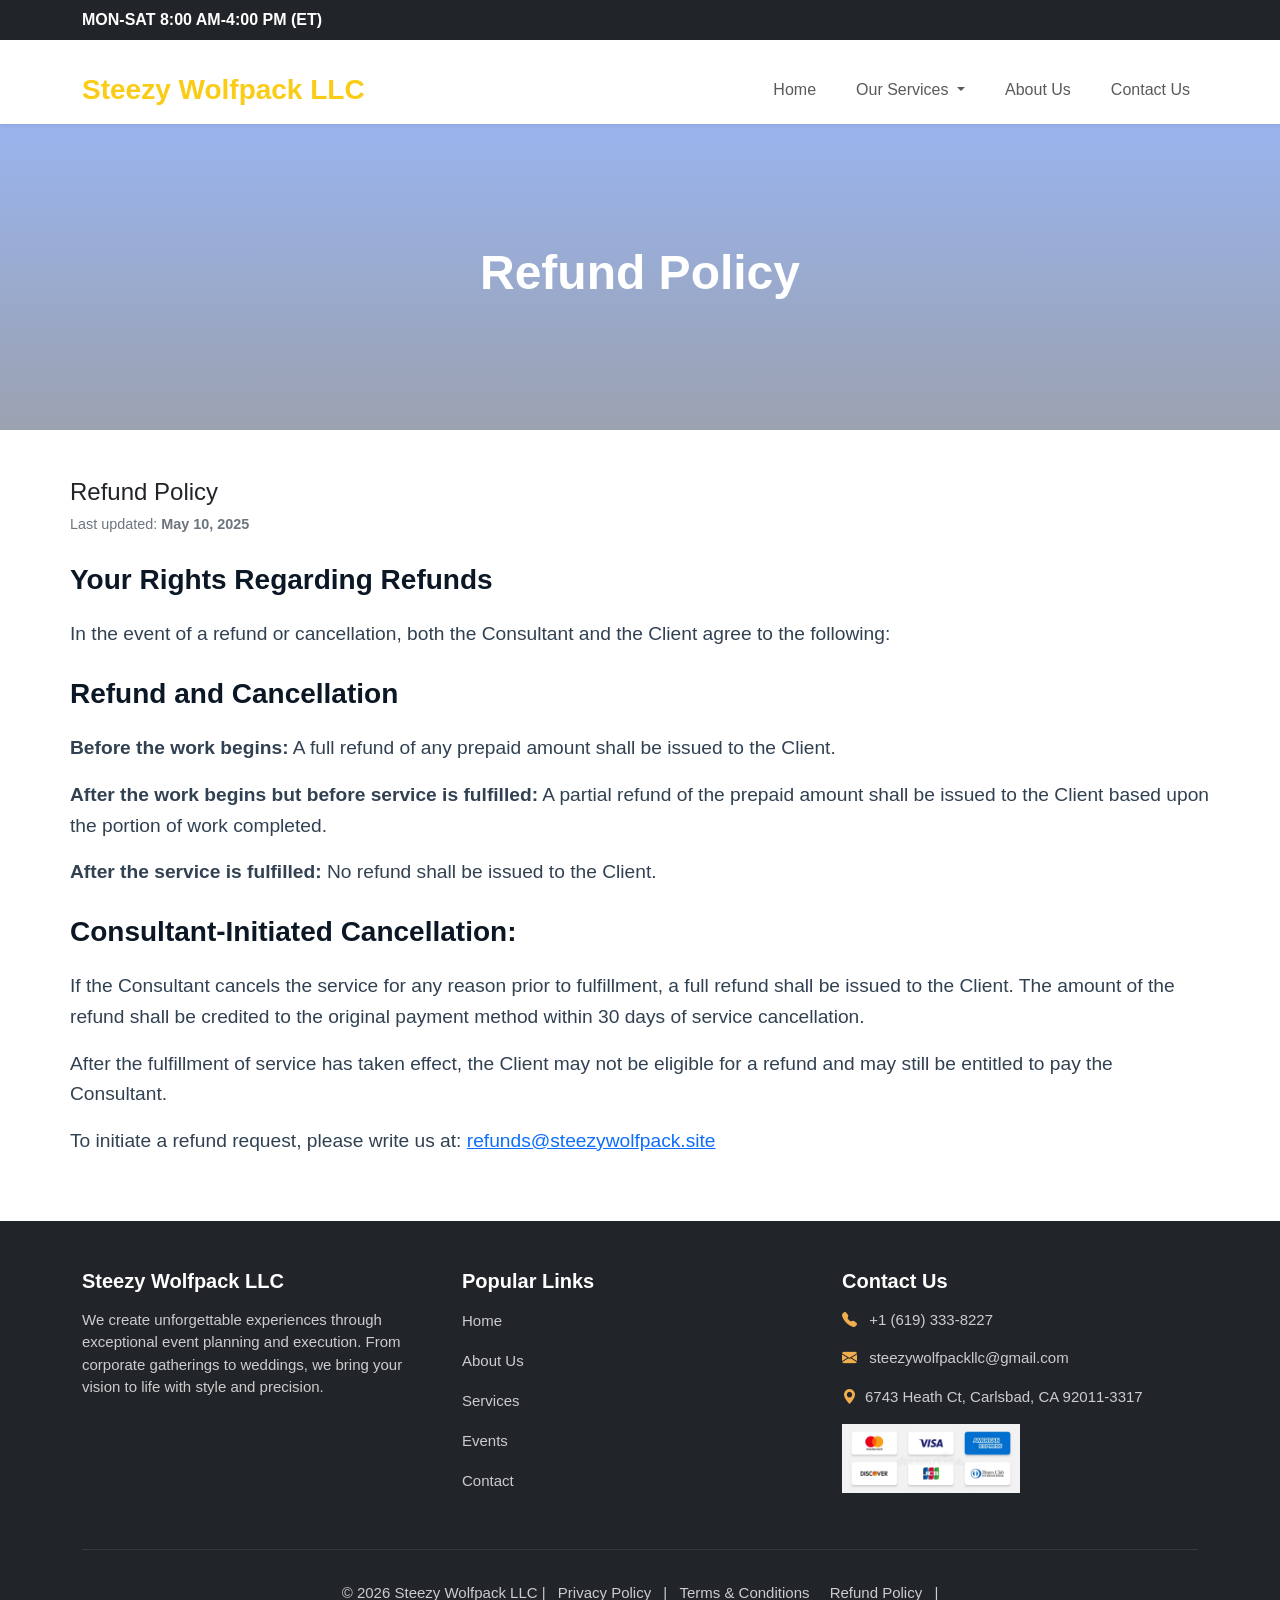
<file: refunds.html>
<!DOCTYPE html>
<html lang="en">
<head>
    <meta charset="UTF-8">
    <meta name="viewport" content="width=\, initial-scale=1.0">
     <link href="https://cdn.jsdelivr.net/npm/bootstrap@5.3.8/dist/css/bootstrap.min.css" rel="stylesheet" integrity="sha384-sRIl4kxILFvY47J16cr9ZwB07vP4J8+LH7qKQnuqkuIAvNWLzeN8tE5YBujZqJLB" crossorigin="anonymous">
    <script src="https://cdn.jsdelivr.net/npm/@popperjs/core@2.11.8/dist/umd/popper.min.js" integrity="sha384-I7E8VVD/ismYTF4hNIPjVp/Zjvgyol6VFvRkX/vR+Vc4jQkC+hVqc2pM8ODewa9r" crossorigin="anonymous"></script>
<script src="https://cdn.jsdelivr.net/npm/bootstrap@5.3.8/dist/js/bootstrap.min.js" integrity="sha384-G/EV+4j2dNv+tEPo3++6LCgdCROaejBqfUeNjuKAiuXbjrxilcCdDz6ZAVfHWe1Y" crossorigin="anonymous"></script>
 <link href="https://cdn.jsdelivr.net/npm/bootstrap@5.3.8/dist/css/bootstrap.min.css" rel="stylesheet" integrity="sha384-sRIl4kxILFvY47J16cr9ZwB07vP4J8+LH7qKQnuqkuIAvNWLzeN8tE5YBujZqJLB" crossorigin="anonymous">
 <link rel="stylesheet" href="./css/style.css">
  <link href="https://cdnjs.cloudflare.com/ajax/libs/font-awesome/6.4.0/css/all.min.css" rel="stylesheet">
    <title>Steezy Wolfpack LLC</title>

    <style>
       
    .policy-card {
      max-width: 1000px;
      margin: 0 auto;
      border: none;
         }

    .policy-header {
      background: linear-gradient(90deg, rgba(13,110,253,0.12), rgba(13,110,253,0.03));
      padding: 1.6rem;
      border-bottom: 1px solid rgba(13,110,253,0.06);
    }

    .policy-title {
      margin: 0;
      font-weight: 700;
      letter-spacing: -0.02em;
    }

    .policy-meta {
      font-size: 0.9rem;
      color: #6c757d;
    }

   

    .policy-body h3 {
      margin-top: 1.7rem;
      margin-bottom: 1.4rem;
      font-weight: 600;
      color: #0b1724;
    }

    .policy-body p, .policy-body li {
      color: #314152;
      line-height: 1.6;
      font-size: 1.2rem;
    }

    .policy-list {
      padding-left: 1rem;
      margin-bottom: 0.8rem;
    }

    .contact-block {
    
   
      margin-top: 1.6rem;
    }

    
    </style>
</head>
<body>


      <!-- Navbar -->
  <div class="bg-dark ">

         <div class="container ">
           <p class="py-2 text-white fw-bold ">MON-SAT 8:00 AM-4:00 PM (ET)</p>
          </div>
      </div>
  <nav class="navbar navbar-expand-lg navbar-light bg-white shadow-sm">
    <div class="container">
      <a class="navbar-brand fw-bold fs-3 " style="color: #facc15;" href="/">Steezy Wolfpack LLC</a>
      <button class="navbar-toggler" type="button" data-bs-toggle="collapse" data-bs-target="#navbarNav">
        <span class="navbar-toggler-icon"></span>
      </button>
      <div class="collapse navbar-collapse justify-content-end" id="navbarNav">
        <ul class="navbar-nav gap-4">
          <li class="nav-item"><a class="nav-link " href="/">Home</a></li>
          <li class="nav-item dropdown">
            <a class="nav-link dropdown-toggle" href="#" id="servicesDropdown" role="button" data-bs-toggle="dropdown">
              Our Services
            </a>
            <ul class="dropdown-menu">
           <li><a class="dropdown-item" href="wedding.html">Weddings Events</a></li>
              <li><a class="dropdown-item" href="corporate.html">Corporate Events</a></li>
              
            </ul>
          </li>
          <li class="nav-item"><a class="nav-link" href="about.html">About Us</a></li>
          <li class="nav-item"><a class="nav-link " href="contact.html">Contact Us</a></li>
        </ul>
      </div>
    </div>
  </nav>

  <!-- Hero Section -->
  <section class="hero">
    <div class="container text-center text-white">
      <h1>Refund Policy</h1>
   
    </div>
  </section>

  <!-- Who We Are Section -->
<section class="container policy-body px-lg-0 px-sm-5 px-3 pb-5">
  <header class="pt-5">
    <div class="d-flex justify-content-between align-items-start">
      <div>
        <h1 class="h4">Refund Policy</h1>
        <div class="policy-meta small mt-2">
          Last updated: <strong>May 10, 2025</strong>
        </div>
      </div>
    </div>
  </header>

  <h3>Your Rights Regarding Refunds</h3>
  <p>
    In the event of a refund or cancellation, both the Consultant and the Client agree to the following:
  </p>

  <h3>Refund and Cancellation</h3>
  <p>
    <strong>Before the work begins:</strong> A full refund of any prepaid amount shall be issued to the Client.
  </p>
  <p>
    <strong>After the work begins but before service is fulfilled:</strong> A partial refund of the prepaid amount shall be issued to the Client based upon the portion of work completed.
  </p>
  <p>
    <strong>After the service is fulfilled:</strong> No refund shall be issued to the Client.
  </p>
  <h3>Consultant-Initiated Cancellation:</h3>
  <p>
     If the Consultant cancels the service for any reason prior to fulfillment, a full refund shall be issued to the Client. The amount of the refund shall be credited to the original payment method within 30 days of service cancellation.
  </p>
  <p>
    After the fulfillment of service has taken effect, the Client may not be eligible for a refund and may still be entitled to pay the Consultant.
  </p>
  <p>
    To initiate a refund request, please write us at: 
    <a href="mailto:refunds@steezywolfpack.site">refunds@steezywolfpack.site</a>
  </p>
</section>



 



  <footer class="footer bg-dark text-light pt-5 pb-4">
  <div class="container">
    <div class="row">

      <!-- About -->
      <div class="col-md-4 mb-4">
        <h5 class="fw-bold mb-3">Steezy Wolfpack LLC</h5>
        <p>
          We create unforgettable experiences through exceptional event planning and execution. 
          From corporate gatherings to weddings, we bring your vision to life with style and precision.
        </p>
      </div>

      <!-- Popular Links -->
      <div class="col-md-4 mb-4">
        <h5 class="fw-bold mb-3">Popular Links</h5>
        <ul class="list-unstyled">
          <li class="mt-3"><a href="/" class="footer-link">Home</a></li>
          <li class="mt-3"><a href="./about.html" class="footer-link">About Us</a></li>
          <li class="mt-3"><a href="#" class="footer-link">Services</a></li>
          <li class="mt-3"><a href="#" class="footer-link">Events</a></li>
          <li class="mt-3"><a href="./contact.html" class="footer-link">Contact</a></li>
        </ul>
      </div>

      <!-- Contact Info -->
      <div class="col-md-4 mb-4">
        <h5 class="fw-bold mb-3">Contact Us</h5>
        <p><i class="bi bi-telephone-fill me-2"></i> <a href="tel:+16193338227">+1 (619) 333-8227</a> </p>
        <p><i class="bi bi-envelope-fill me-2"></i> <a href="mailto:steezywolfpackllc@gmail.com">steezywolfpackllc@gmail.com</a> </p>
        <p><i class="bi bi-geo-alt-fill me-2"></i>6743 Heath Ct, Carlsbad, CA 92011-3317</p>
        <p> <a href="#"><img src="./image/delhi-india-february-popular-credit-card-companies-logos-including-mastercard-visa-american-express-more-211749084.webp" class="w-50" alt=""></a> </p>
      </div>

    </div>

    <hr class="border-secondary">

    <!-- Bottom Bar -->
    <div class="text-center pt-3">
  <p class="mb-0">
    &copy;  2026 Steezy Wolfpack LLC |
    <a href="./privacy.html" class="mx-2">Privacy Policy</a> |
    <a href="./terms.html" class="mx-2">Terms & Conditions</a>
    <a href="./refunds.html" class="mx-2">Refund Policy</a> |
  </p>
</div>
  </div>
</footer>

<!-- Bootstrap Icons -->
<link href="https://cdn.jsdelivr.net/npm/bootstrap-icons/font/bootstrap-icons.css" rel="stylesheet">



</body>
</html>
</file>
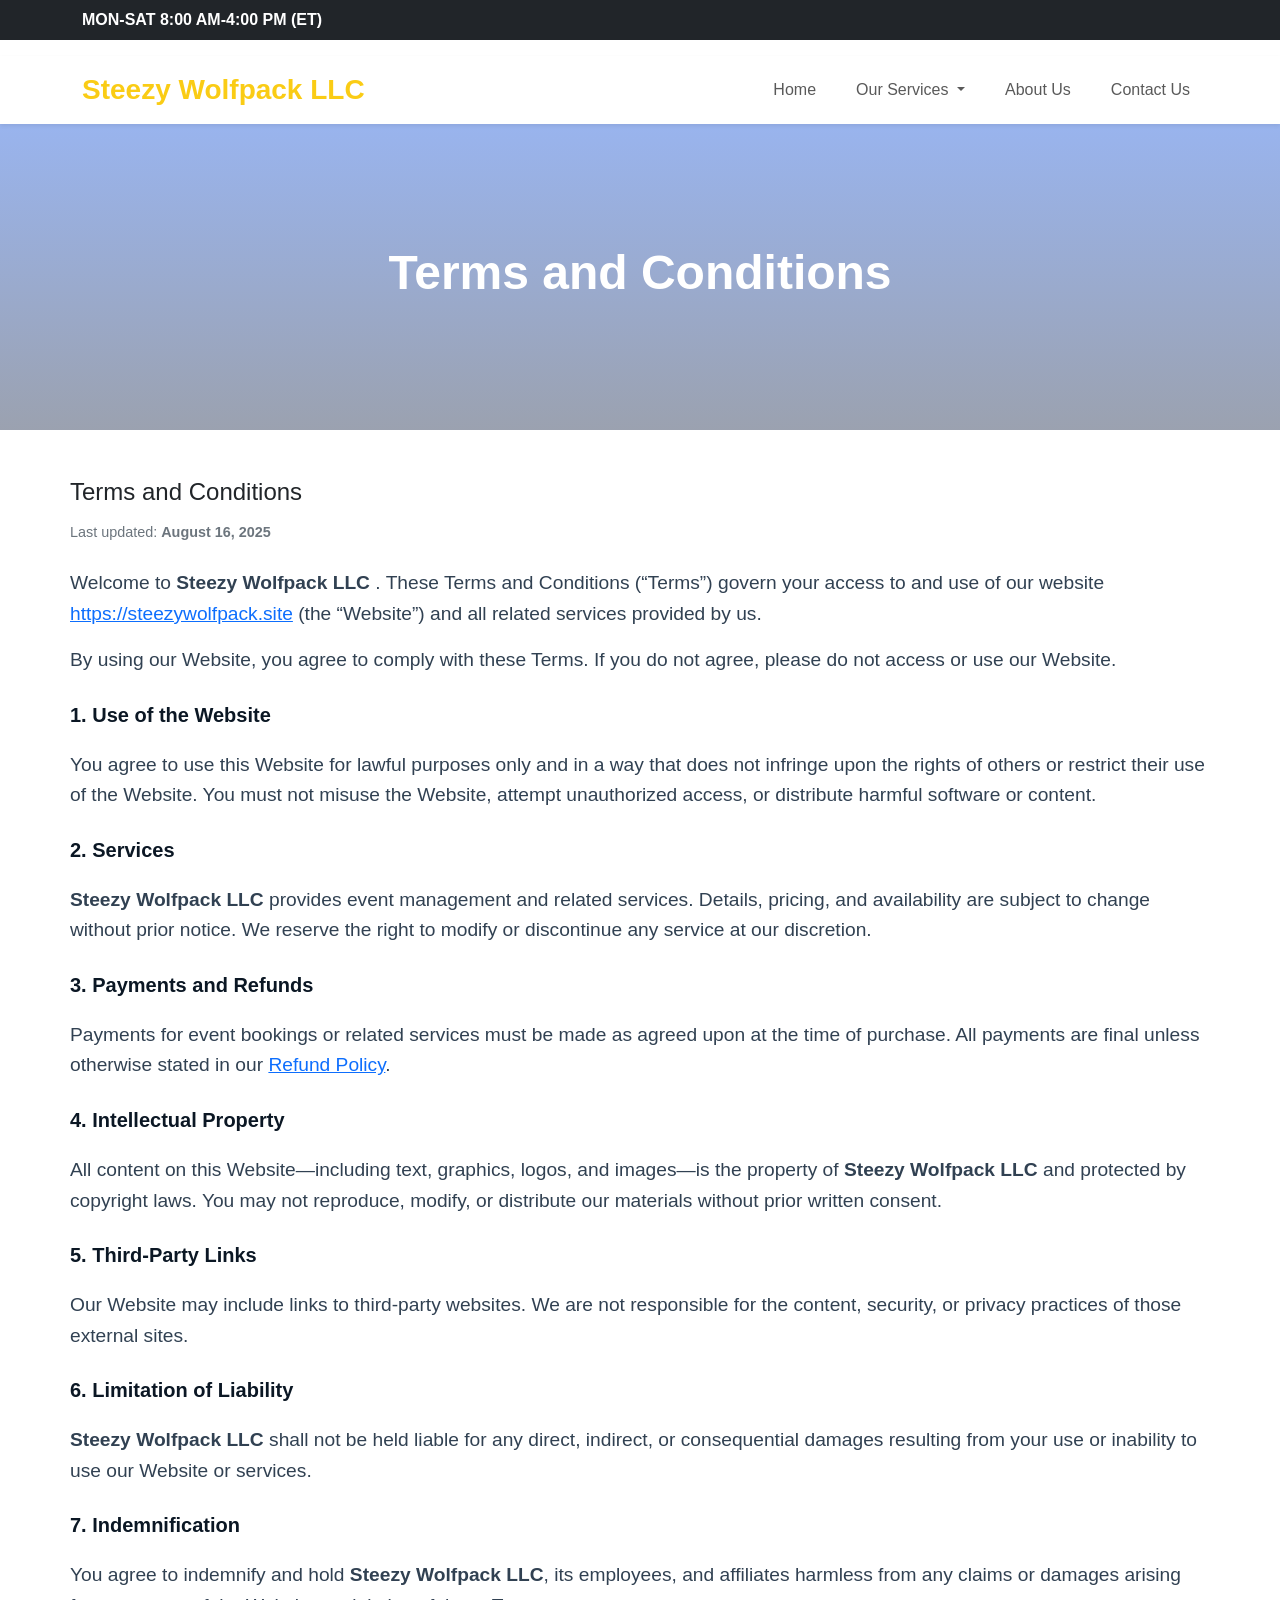
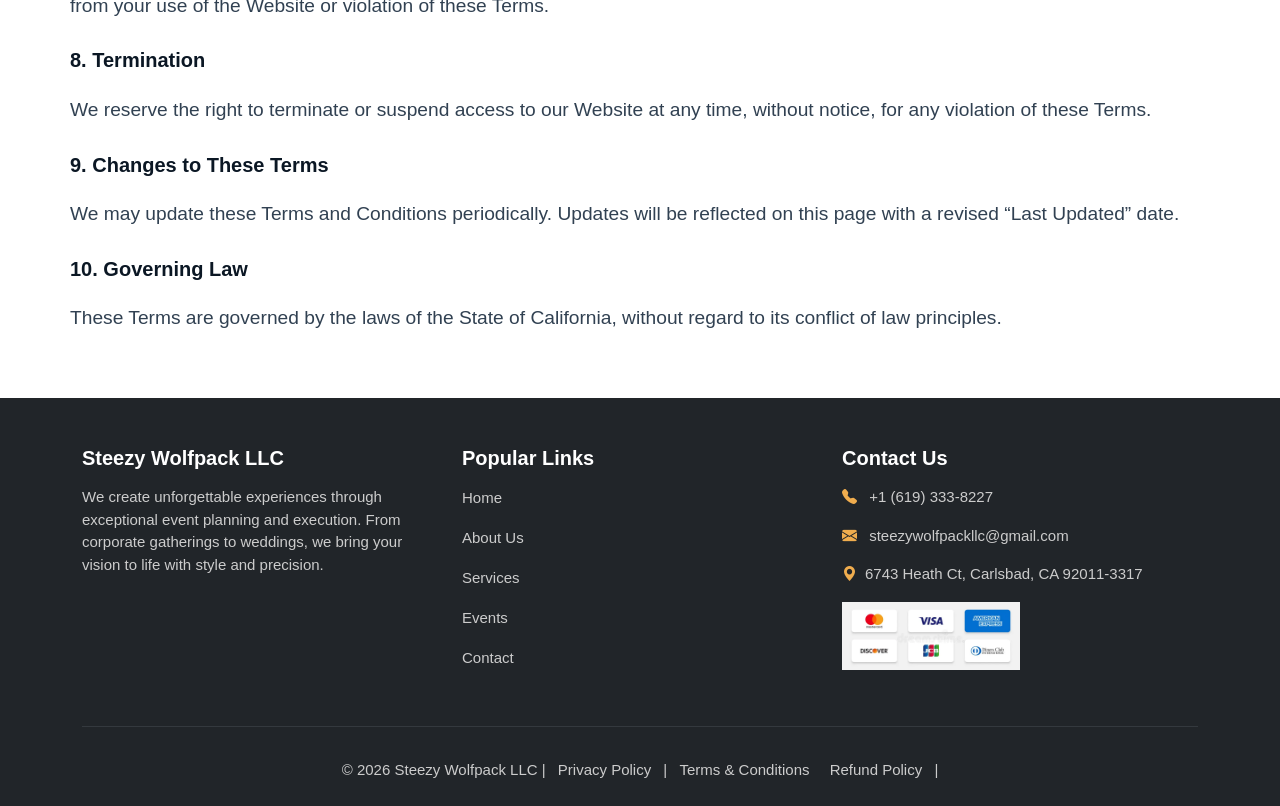
<file: terms.html>
<!DOCTYPE html>
<html lang="en">
<head>
    <meta charset="UTF-8">
    <meta name="viewport" content="width=\, initial-scale=1.0">
     <link href="https://cdn.jsdelivr.net/npm/bootstrap@5.3.8/dist/css/bootstrap.min.css" rel="stylesheet" integrity="sha384-sRIl4kxILFvY47J16cr9ZwB07vP4J8+LH7qKQnuqkuIAvNWLzeN8tE5YBujZqJLB" crossorigin="anonymous">
    <script src="https://cdn.jsdelivr.net/npm/@popperjs/core@2.11.8/dist/umd/popper.min.js" integrity="sha384-I7E8VVD/ismYTF4hNIPjVp/Zjvgyol6VFvRkX/vR+Vc4jQkC+hVqc2pM8ODewa9r" crossorigin="anonymous"></script>
<script src="https://cdn.jsdelivr.net/npm/bootstrap@5.3.8/dist/js/bootstrap.min.js" integrity="sha384-G/EV+4j2dNv+tEPo3++6LCgdCROaejBqfUeNjuKAiuXbjrxilcCdDz6ZAVfHWe1Y" crossorigin="anonymous"></script>
 <link href="https://cdn.jsdelivr.net/npm/bootstrap@5.3.8/dist/css/bootstrap.min.css" rel="stylesheet" integrity="sha384-sRIl4kxILFvY47J16cr9ZwB07vP4J8+LH7qKQnuqkuIAvNWLzeN8tE5YBujZqJLB" crossorigin="anonymous">
 <link rel="stylesheet" href="./css/style.css">
  <link href="https://cdnjs.cloudflare.com/ajax/libs/font-awesome/6.4.0/css/all.min.css" rel="stylesheet">
    <title>Steezy Wolfpack LLC</title>

    <style>
       
    .policy-card {
      max-width: 1000px;
      margin: 0 auto;
      border: none;
         }

    .policy-header {
      background: linear-gradient(90deg, rgba(13,110,253,0.12), rgba(13,110,253,0.03));
      padding: 1.6rem;
      border-bottom: 1px solid rgba(13,110,253,0.06);
    }

    .policy-title {
      margin: 0;
      font-weight: 700;
      letter-spacing: -0.02em;
    }

    .policy-meta {
      font-size: 0.9rem;
      color: #6c757d;
    }

   

    .policy-body h5 {
      margin-top: 1.7rem;
      margin-bottom: 1.4rem;
      font-weight: 600;
      color: #0b1724;
    }

    .policy-body p, .policy-body li {
      color: #314152;
      line-height: 1.6;
      font-size: 1.2rem;
    }

    .policy-list {
      padding-left: 1rem;
      margin-bottom: 0.8rem;
    }

    .contact-block {
    
   
      margin-top: 1.6rem;
    }

    
    </style>
</head>
<body>


      <!-- Navbar -->
  <div class="bg-dark ">

         <div class="container ">
           <p class="py-2 text-white fw-bold ">MON-SAT 8:00 AM-4:00 PM (ET)</p>
          </div>
      </div>
  <nav class="navbar navbar-expand-lg navbar-light bg-white shadow-sm">
    <div class="container">
      <a class="navbar-brand fw-bold fs-3 " style="color: #facc15;" href="/">Steezy Wolfpack LLC</a>
      <button class="navbar-toggler" type="button" data-bs-toggle="collapse" data-bs-target="#navbarNav">
        <span class="navbar-toggler-icon"></span>
      </button>
      <div class="collapse navbar-collapse justify-content-end" id="navbarNav">
        <ul class="navbar-nav gap-4">
          <li class="nav-item"><a class="nav-link " href="/">Home</a></li>
          <li class="nav-item dropdown">
            <a class="nav-link dropdown-toggle" href="#" id="servicesDropdown" role="button" data-bs-toggle="dropdown">
              Our Services
            </a>
            <ul class="dropdown-menu">
           <li><a class="dropdown-item" href="wedding.html">Weddings Events</a></li>
              <li><a class="dropdown-item" href="corporate.html">Corporate Events</a></li>
              
            </ul>
          </li>
          <li class="nav-item"><a class="nav-link" href="about.html">About Us</a></li>
          <li class="nav-item"><a class="nav-link" href="contact.html">Contact Us</a></li>
        </ul>
      </div>
    </div>
  </nav>

  <!-- Hero Section -->
  <section class="hero">
    <div class="container text-center text-white">
      <h1>Terms and Conditions</h1>
   
    </div>
  </section>

  <!-- Who We Are Section -->

  <section class="container policy-body px-lg-0 px-sm-5 px-3 pb-5">
  <header class="pt-5">
    <div class="d-flex justify-content-between align-items-start">
      <div>
        <h1 class="h4">Terms and Conditions</h1>
        <div class="policy-meta small mt-3">
          Last updated: <strong>August 16, 2025</strong>
        </div>
      </div>
    </div>
  </header>

  <p class="pt-4">
    Welcome to <strong>Steezy Wolfpack LLC</strong> . These Terms and Conditions (“Terms”) govern your access to and use of our website
    <a href="https://steezywolfpack.site">https://steezywolfpack.site</a> (the “Website”) and all related services provided by us.
  </p>
  <p>
    By using our Website, you agree to comply with these Terms. If you do not agree, please do not access or use our Website.
  </p>

  <h5>1. Use of the Website</h5>
  <p>
    You agree to use this Website for lawful purposes only and in a way that does not infringe upon the rights of others or restrict their use of the Website.
    You must not misuse the Website, attempt unauthorized access, or distribute harmful software or content.
  </p>

  <h5>2. Services</h5>
  <p>
    <strong>Steezy Wolfpack LLC</strong> provides event management and related services. Details, pricing, and availability are subject to change without prior notice.
    We reserve the right to modify or discontinue any service at our discretion.
  </p>

  <h5>3. Payments and Refunds</h5>
  <p>
    Payments for event bookings or related services must be made as agreed upon at the time of purchase.
    All payments are final unless otherwise stated in our <a href="./refunds.html">Refund Policy</a>.
  </p>

  <h5>4. Intellectual Property</h5>
  <p>
    All content on this Website—including text, graphics, logos, and images—is the property of <strong>Steezy Wolfpack LLC</strong> and protected by copyright laws.
    You may not reproduce, modify, or distribute our materials without prior written consent.
  </p>

  <h5>5. Third-Party Links</h5>
  <p>
    Our Website may include links to third-party websites. We are not responsible for the content, security, or privacy practices of those external sites.
  </p>

  <h5>6. Limitation of Liability</h5>
  <p>
    <strong>Steezy Wolfpack LLC</strong> shall not be held liable for any direct, indirect, or consequential damages resulting from your use or inability to use our Website or services.
  </p>

  <h5>7. Indemnification</h5>
  <p>
    You agree to indemnify and hold <strong>Steezy Wolfpack LLC</strong>, its employees, and affiliates harmless from any claims or damages arising from your use of the Website or violation of these Terms.
  </p>

  <h5>8. Termination</h5>
  <p>
    We reserve the right to terminate or suspend access to our Website at any time, without notice, for any violation of these Terms.
  </p>

  <h5>9. Changes to These Terms</h5>
  <p>
    We may update these Terms and Conditions periodically. Updates will be reflected on this page with a revised “Last Updated” date.
  </p>

  <h5>10. Governing Law</h5>
  <p>
    These Terms are governed by the laws of the State of California, without regard to its conflict of law principles.
  </p>

  
</section>

 



  <footer class="footer bg-dark text-light pt-5 pb-4">
  <div class="container">
    <div class="row">

      <!-- About -->
      <div class="col-md-4 mb-4">
        <h5 class="fw-bold mb-3">Steezy Wolfpack LLC</h5>
        <p>
          We create unforgettable experiences through exceptional event planning and execution. 
          From corporate gatherings to weddings, we bring your vision to life with style and precision.
        </p>
      </div>

      <!-- Popular Links -->
      <div class="col-md-4 mb-4">
        <h5 class="fw-bold mb-3">Popular Links</h5>
        <ul class="list-unstyled">
          <li class="mt-3"><a href="/" class="footer-link">Home</a></li>
          <li class="mt-3"><a href="./about.html" class="footer-link">About Us</a></li>
          <li class="mt-3"><a href="#" class="footer-link">Services</a></li>
          <li class="mt-3"><a href="#" class="footer-link">Events</a></li>
          <li class="mt-3"><a href="./contact.html" class="footer-link">Contact</a></li>
        </ul>
      </div>

      <!-- Contact Info -->
      <div class="col-md-4 mb-4">
        <h5 class="fw-bold mb-3">Contact Us</h5>
        <p><i class="bi bi-telephone-fill me-2"></i> <a href="tel:+16193338227">+1 (619) 333-8227</a> </p>
        <p><i class="bi bi-envelope-fill me-2"></i> <a href="mailto:steezywolfpackllc@gmail.com">steezywolfpackllc@gmail.com</a> </p>
        <p><i class="bi bi-geo-alt-fill me-2"></i>6743 Heath Ct, Carlsbad, CA 92011-3317</p>
        <p> <a href="#"><img src="./image/delhi-india-february-popular-credit-card-companies-logos-including-mastercard-visa-american-express-more-211749084.webp" class="w-50" alt=""></a> </p>
      </div>

    </div>

    <hr class="border-secondary">

    <!-- Bottom Bar -->
    <div class="text-center pt-3">
  <p class="mb-0">
    &copy;  2026 Steezy Wolfpack LLC |
    <a href="./privacy.html" class="mx-2">Privacy Policy</a> |
    <a href="./terms.html" class="mx-2">Terms & Conditions</a>
    <a href="./refunds.html" class="mx-2">Refund Policy</a> |
  </p>
</div>
  </div>
</footer>

<!-- Bootstrap Icons -->
<link href="https://cdn.jsdelivr.net/npm/bootstrap-icons/font/bootstrap-icons.css" rel="stylesheet">



</body>
</html>
</file>
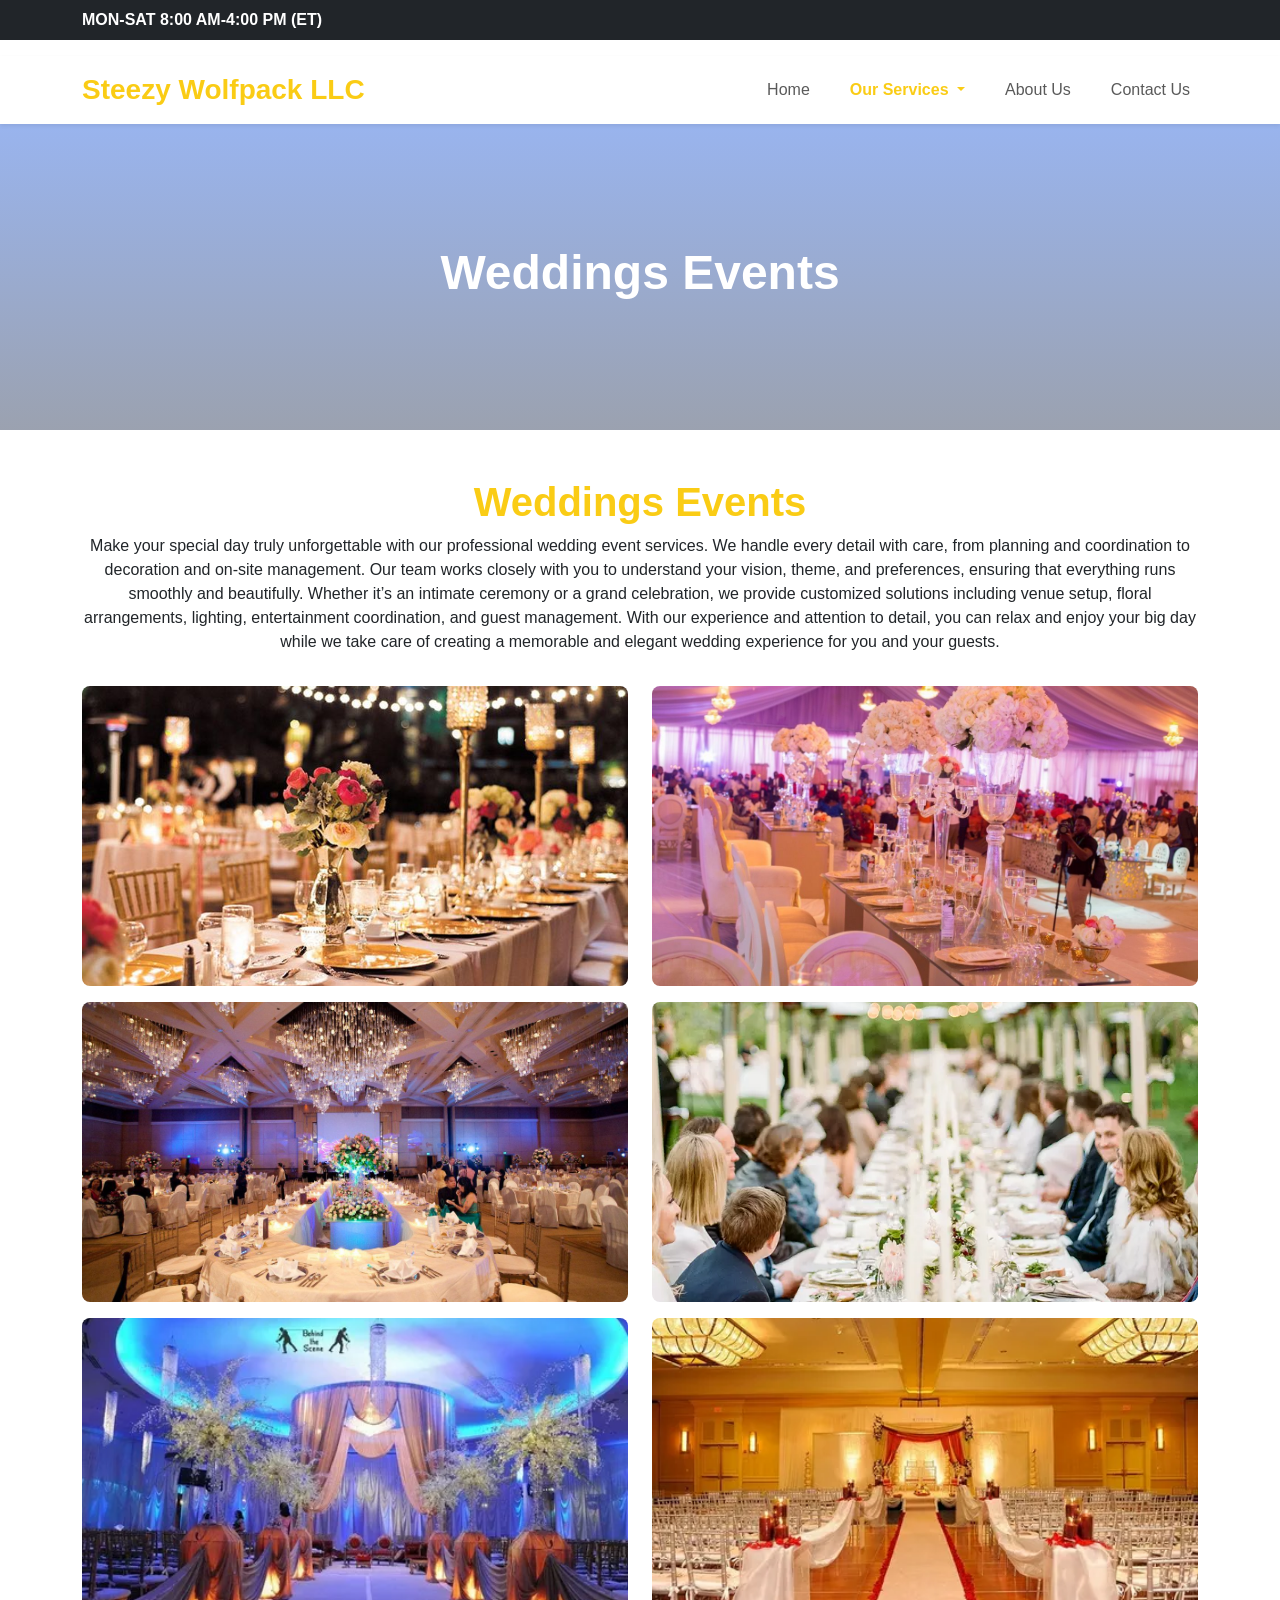
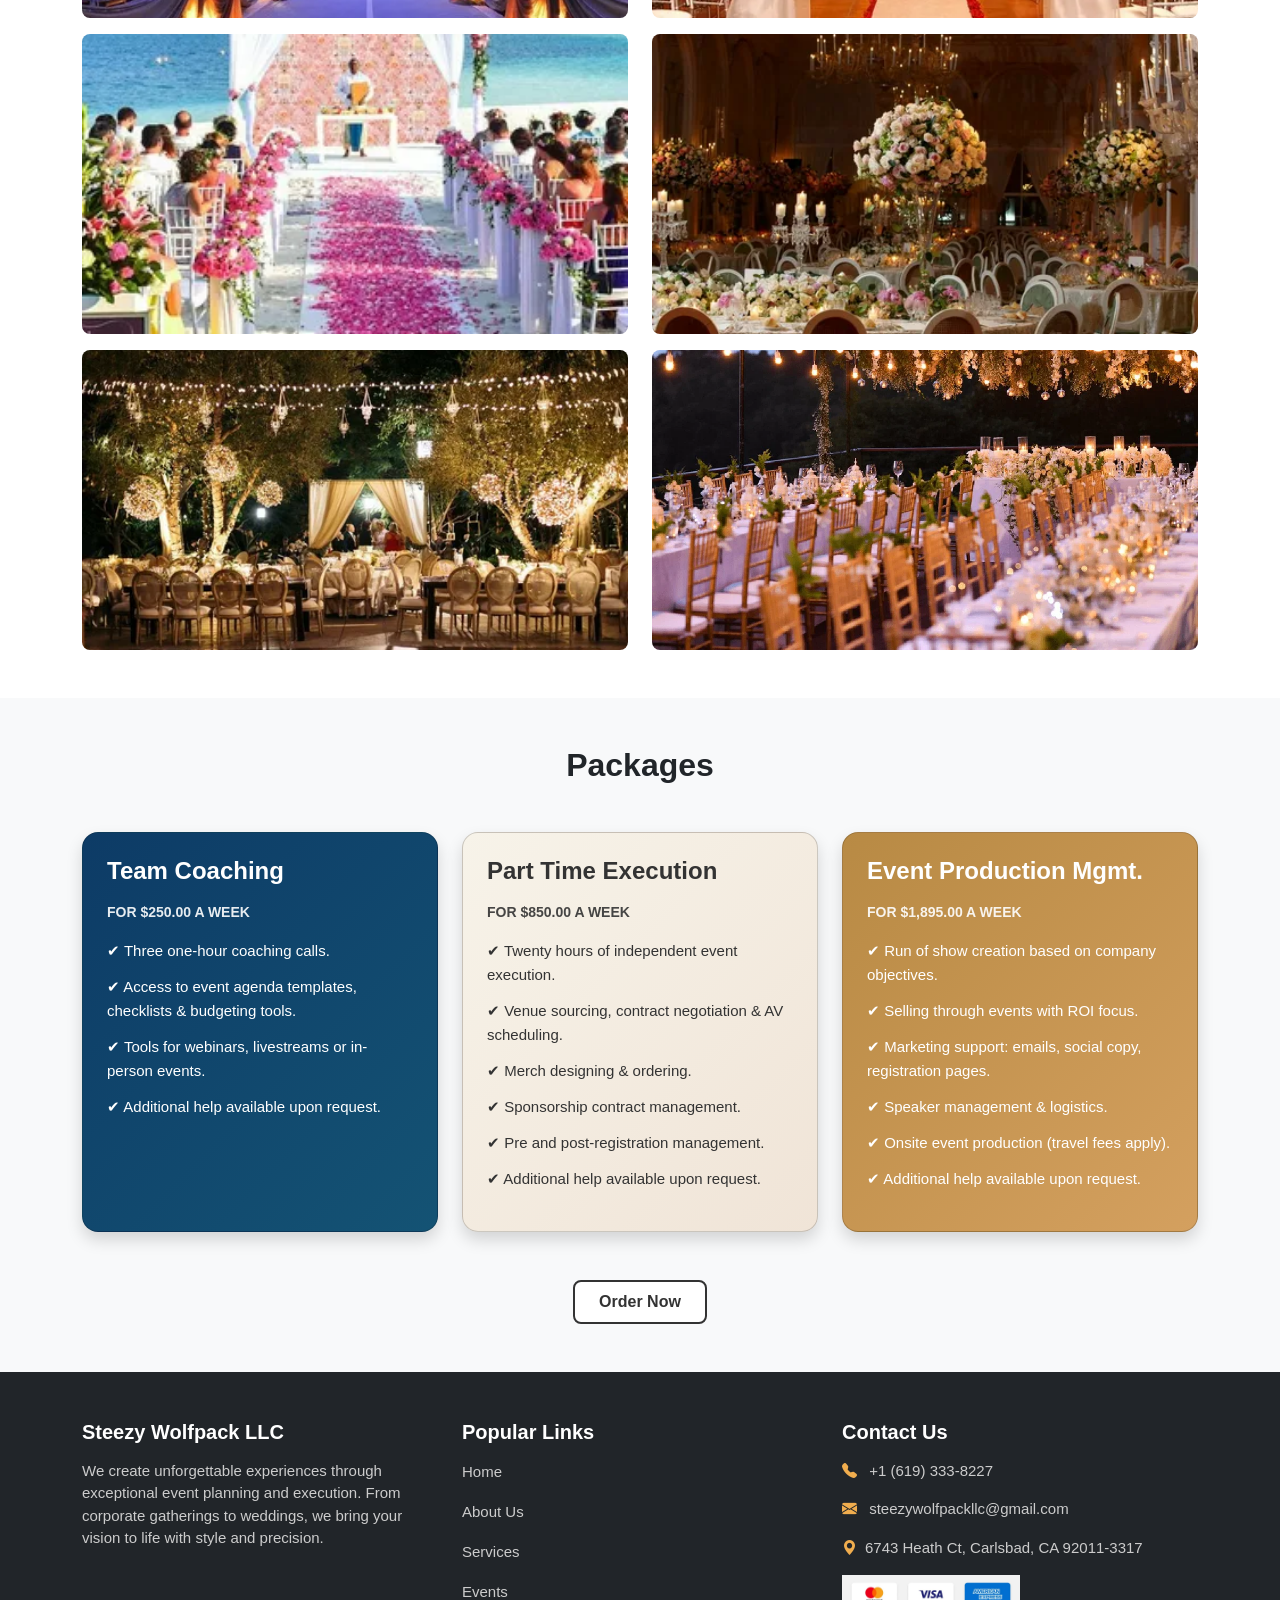
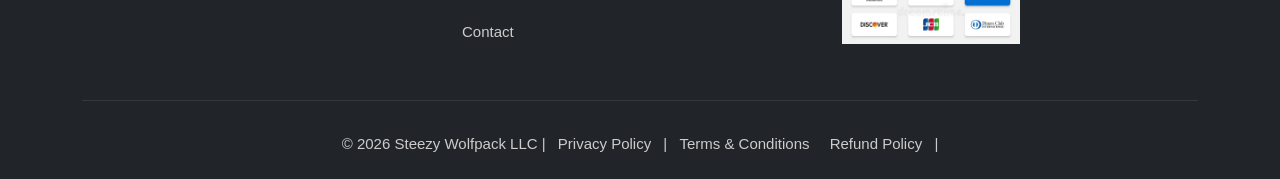
<file: wedding.html>
<!DOCTYPE html>
<html lang="en">
<head>
    <meta charset="UTF-8">
    <meta name="viewport" content="width=\, initial-scale=1.0">
     <link href="https://cdn.jsdelivr.net/npm/bootstrap@5.3.8/dist/css/bootstrap.min.css" rel="stylesheet" integrity="sha384-sRIl4kxILFvY47J16cr9ZwB07vP4J8+LH7qKQnuqkuIAvNWLzeN8tE5YBujZqJLB" crossorigin="anonymous">
    <script src="https://cdn.jsdelivr.net/npm/@popperjs/core@2.11.8/dist/umd/popper.min.js" integrity="sha384-I7E8VVD/ismYTF4hNIPjVp/Zjvgyol6VFvRkX/vR+Vc4jQkC+hVqc2pM8ODewa9r" crossorigin="anonymous"></script>
<script src="https://cdn.jsdelivr.net/npm/bootstrap@5.3.8/dist/js/bootstrap.min.js" integrity="sha384-G/EV+4j2dNv+tEPo3++6LCgdCROaejBqfUeNjuKAiuXbjrxilcCdDz6ZAVfHWe1Y" crossorigin="anonymous"></script>
 <link href="https://cdn.jsdelivr.net/npm/bootstrap@5.3.8/dist/css/bootstrap.min.css" rel="stylesheet" integrity="sha384-sRIl4kxILFvY47J16cr9ZwB07vP4J8+LH7qKQnuqkuIAvNWLzeN8tE5YBujZqJLB" crossorigin="anonymous">
 <link rel="stylesheet" href="./css/style.css">
  <link href="https://cdnjs.cloudflare.com/ajax/libs/font-awesome/6.4.0/css/all.min.css" rel="stylesheet">
    <title>Steezy Wolfpack LLC</title>
    <style>
        .custom-img {
    width: 100%;     /* pura column cover kare */
    height: 300px;   /* fix height */
    object-fit: cover; /* crop maintain kare */
    border-radius: 8px; /* halka rounded effect */
  }
    </style>
</head>
<body>


      <!-- Navbar -->
  <div class="bg-dark ">

         <div class="container ">
           <p class="py-2 text-white fw-bold ">MON-SAT 8:00 AM-4:00 PM (ET)</p>
          </div>
      </div>
  <nav class="navbar navbar-expand-lg navbar-light bg-white shadow-sm">
    <div class="container">
      <a class="navbar-brand fw-bold fs-3 " style="color: #facc15;" href="/">Steezy Wolfpack LLC</a>
      <button class="navbar-toggler" type="button" data-bs-toggle="collapse" data-bs-target="#navbarNav">
        <span class="navbar-toggler-icon"></span>
      </button>
      <div class="collapse navbar-collapse justify-content-end" id="navbarNav">
        <ul class="navbar-nav gap-4">
          <li class="nav-item"><a class="nav-link " href="/">Home</a></li>
          <li class="nav-item dropdown">
            <a class="nav-link dropdown-toggle active" href="#" id="servicesDropdown" role="button" data-bs-toggle="dropdown">
              Our Services
            </a>
            <ul class="dropdown-menu">
              <li><a class="dropdown-item active" href="wedding.html">Weddings Events</a></li>
              <li><a class="dropdown-item" href="corporate.html">Corporate Events</a></li>
              
            </ul>
          </li>
          <li class="nav-item"><a class="nav-link" href="about.html">About Us</a></li>
          <li class="nav-item"><a class="nav-link" href="contact.html">Contact Us</a></li>
        </ul>
      </div>
    </div>
  </nav>

  <!-- Hero Section -->
  <section class="hero">
    <div class="container text-center text-white">
      <h1>Weddings Events</h1>
   
    </div>
  </section>

  <!-- Who We Are Section -->
<div class="container my-5">
    <h1 class="text-center fw-bold mt-5" style="color: #facc15;">Weddings Events</h1>

    <p class="text-center text-mute ">Make your special day truly unforgettable with our professional wedding event services. We handle every detail with care, from planning and coordination to decoration and on-site management. Our team works closely with you to understand your vision, theme, and preferences, ensuring that everything runs smoothly and beautifully. Whether it’s an intimate ceremony or a grand celebration, we provide customized solutions including venue setup, floral arrangements, lighting, entertainment coordination, and guest management. With our experience and attention to detail, you can relax and enjoy your big day while we take care of creating a memorable and elegant wedding experience for you and your guests.</p>
  <div class="row">
    <!-- Left Image -->
    <div class="col-md-6 text-center mt-3">
      <img src="./image/wedding/003b4657d4b650a26bbe5507db4f803e.jpg" alt="Left Image" class="img-fluid custom-img">
    </div>

    <!-- Right Image -->
    <div class="col-md-6 text-center mt-3">
      <img src="./image/wedding/443999613bc94c2e4c8342b497d21f3c.jpg" alt="Right Image" class="img-fluid custom-img">
    </div>

    <!-- Left Image -->
    <div class="col-md-6 text-center mt-3">
      <img src="./image/wedding/ab7d0903a1f028a47fbc008d09db47f4.jpg" alt="Left Image" class="img-fluid custom-img">
    </div>

    <!-- Right Image -->
    <div class="col-md-6 text-center mt-3">
      <img src="./image/wedding/food-guests_62ef5ee446c91.webp" alt="Right Image" class="img-fluid custom-img">
    </div>

    <!-- Left Image -->
    <div class="col-md-6 text-center mt-3">
      <img src="./image/wedding/i (1).webp" alt="Left Image" class="img-fluid custom-img">
    </div>

    <!-- Right Image -->
    <div class="col-md-6 text-center mt-3">
      <img src="./image/wedding/i (2).webp" alt="Right Image" class="img-fluid custom-img">
    </div>

    <!-- Left Image -->
    <div class="col-md-6 text-center mt-3">
      <img src="./image/wedding/i (3).webp" alt="Left Image" class="img-fluid custom-img">
    </div>

    <!-- Right Image -->
    <div class="col-md-6 text-center mt-3">
      <img src="./image/wedding/i (4).webp" alt="Right Image" class="img-fluid custom-img">
    </div>

    <!-- Left Image -->
    <div class="col-md-6 text-center mt-3">
      <img src="./image/wedding/i.webp" alt="Left Image" class="img-fluid custom-img">
    </div>

    <!-- Right Image -->
    <div class="col-md-6 text-center mt-3">
      <img src="./image/wedding/XXL_height.webp" alt="Right Image" class="img-fluid custom-img">
    </div>
  </div>
</div>

<section class="py-5 bg-light">
    <div class="container text-center">
      <h2 class="fw-bold mb-5">Packages</h2>
      <div class="row g-4">

        <!-- Card 1 -->
        <div class="col-md-4">
          <div class="card package-card package-blue h-100 shadow">
            <div class="card-body p-4 text-start">
              <h4 class="mb-3 fw-bold">Team Coaching</h4>
              <p class="price">FOR $250.00 A WEEK</p>
              <ul class="list-unstyled mt-3">
                <li>✔ Three one-hour coaching calls.</li>
                <li>✔ Access to event agenda templates, checklists & budgeting tools.</li>
                <li>✔ Tools for webinars, livestreams or in-person events.</li>
                <li>✔ Additional help available upon request.</li>
              </ul>
            </div>
          </div>
        </div>

        <!-- Card 2 -->
        <div class="col-md-4">
          <div class="card package-card package-cream h-100 shadow">
            <div class="card-body p-4 text-start">
              <h4 class="mb-3 fw-bold">Part Time Execution</h4>
              <p class="price">FOR $850.00 A WEEK</p>
              <ul class="list-unstyled mt-3">
                <li>✔ Twenty hours of independent event execution.</li>
                <li>✔ Venue sourcing, contract negotiation & AV scheduling.</li>
                <li>✔ Merch designing & ordering.</li>
                <li>✔ Sponsorship contract management.</li>
                <li>✔ Pre and post-registration management.</li>
                <li>✔ Additional help available upon request.</li>
              </ul>
            </div>
          </div>
        </div>

        <!-- Card 3 -->
        <div class="col-md-4">
          <div class="card package-card package-gold h-100 shadow">
            <div class="card-body p-4 text-start">
              <h4 class="mb-3 fw-bold">Event Production Mgmt.</h4>
              <p class="price">FOR $1,895.00 A WEEK</p>
              <ul class="list-unstyled mt-3">
                <li>✔ Run of show creation based on company objectives.</li>
                <li>✔ Selling through events with ROI focus.</li>
                <li>✔ Marketing support: emails, social copy, registration pages.</li>
                <li>✔ Speaker management & logistics.</li>
                <li>✔ Onsite event production (travel fees apply).</li>
                <li>✔ Additional help available upon request.</li>
              </ul>
            </div>
          </div>
        </div>

      </div>

      <!-- Button -->
      <div class="mt-5">
        <a href="./contact.html" class="btn btn-discovery px-4 py-2">Order Now</a>
      </div>
    </div>
  </section>
 


  <footer class="footer bg-dark text-light pt-5 pb-4">
  <div class="container">
    <div class="row">

      <!-- About -->
      <div class="col-md-4 mb-4">
        <h5 class="fw-bold mb-3">Steezy Wolfpack LLC</h5>
        <p>
          We create unforgettable experiences through exceptional event planning and execution. 
          From corporate gatherings to weddings, we bring your vision to life with style and precision.
        </p>
      </div>

      <!-- Popular Links -->
      <div class="col-md-4 mb-4">
        <h5 class="fw-bold mb-3">Popular Links</h5>
        <ul class="list-unstyled">
          <li class="mt-3"><a href="/" class="footer-link">Home</a></li>
          <li class="mt-3"><a href="./about.html" class="footer-link">About Us</a></li>
          <li class="mt-3"><a href="#" class="footer-link">Services</a></li>
          <li class="mt-3"><a href="#" class="footer-link">Events</a></li>
          <li class="mt-3"><a href="./contact.html" class="footer-link">Contact</a></li>
        </ul>
      </div>

      <!-- Contact Info -->
      <div class="col-md-4 mb-4">
        <h5 class="fw-bold mb-3">Contact Us</h5>
        <p><i class="bi bi-telephone-fill me-2"></i> <a href="tel:+16193338227">+1 (619) 333-8227</a> </p>
        <p><i class="bi bi-envelope-fill me-2"></i> <a href="mailto:steezywolfpackllc@gmail.com">steezywolfpackllc@gmail.com</a> </p>
        <p><i class="bi bi-geo-alt-fill me-2"></i>6743 Heath Ct, Carlsbad, CA 92011-3317</p>
        <p> <a href="#"><img src="./image/delhi-india-february-popular-credit-card-companies-logos-including-mastercard-visa-american-express-more-211749084.webp" class="w-50" alt=""></a> </p>
      </div>

    </div>

    <hr class="border-secondary">

    <!-- Bottom Bar -->
    <div class="text-center pt-3">
  <p class="mb-0">
    &copy;  2026 Steezy Wolfpack LLC |
    <a href="./privacy.html" class="mx-2">Privacy Policy</a> |
    <a href="./terms.html" class="mx-2">Terms & Conditions</a>
    <a href="./refunds.html" class="mx-2">Refund Policy</a> |
  </p>
</div>
  </div>
</footer>

<!-- Bootstrap Icons -->
<link href="https://cdn.jsdelivr.net/npm/bootstrap-icons/font/bootstrap-icons.css" rel="stylesheet">



</body>
</html>
</file>
<file: css/style.css>
body {
  font-family: 'Poppins', sans-serif;
  margin: 0;
  padding: 0;
}

/* Hero Section */
.hero {
  background: linear-gradient(rgba(85, 130, 227, 0.6), rgba(88, 99, 123, 0.6)), 
              url('https://images.unsplash.com/photo-1520857014576-2c4f4c972b57?auto=format&fit=crop&w=1350&q=80') no-repeat center center/cover;
  padding: 120px 20px;
}


.navbar-nav .nav-link.active {
  
  color: #facc15 !important;
  font-weight: 600;
}
.hero h1 {
  font-size: 3rem;
  font-weight: 700;
}

.hero p {
  max-width: 700px;
  margin: 20px auto;
  font-size: 1.1rem;
}

.btn-custom {
  background: #facc15; /* Yellow */
  color: #000;
  font-weight: 600;
  padding: 12px 28px;
  border-radius: 30px;
  transition: 0.3s;
  text-decoration: none;
}

.btn-custom:hover {
  background: #eab308;
}


/* Who We Are Section */
.who-we-are {
  position: relative;
}

.who-we-are h2 {
  color: #facc15; /* Yellow heading accent */
}

.who-we-are p {
  font-size: 1rem;
  line-height: 1.7;
}

.who-we-are .btn-custom {
  background: #facc15;
  color: #000;
  padding: 12px 28px;
  border-radius: 30px;
  font-weight: 600;
}

.who-we-are .btn-custom:hover {
  background: #eab308;
  color: #000;
}

/* Right Image Box */
.image-box {
  position: relative;
}

/* Trusted Companies Section */
.trusted-companies {
  background: linear-gradient(to right, #f9fafb, #eef2ff, #f9fafb);
  border-radius: 12px;
}

.trusted-companies h2 {
  font-size: 1.8rem;
  font-weight: 600;
  color: #111827;
}

.trusted-companies .highlight {
  background:  #facc15;
  -webkit-background-clip: text;
  -webkit-text-fill-color: transparent;
  font-weight: 700;
}

.gray-logo {
  filter: grayscale(100%);
  opacity: 0.8;
  width: 50%;
  transition: 0.3s;
}

.gray-logo:hover {
  filter: grayscale(0%);
  opacity: 1;
}



.ss-services-section {
  background: linear-gradient(to bottom right, #8ba7e6, #e1da95);
}

.ss-subtext {
  max-width: 700px;
  margin: 0 auto;
  color: #444;
  font-size: 15px;
}

.ss-service-card {
  text-align: left;
}

.ss-service-img {
  width: 100%;
  height: 220px;
  object-fit: cover;
  border-radius: 8px;
}

.ss-service-title {
  font-weight: 600;
  font-size: 18px;
}

.ss-service-text {
  font-size: 14px;
  color: #555;
}

.ss-services-btn {
  background-color: #f4b31a;
  color: white;
  border: none;
  border-radius: 30px;
  font-weight: 500;
}

.ss-services-btn:hover {
  background-color: #d99b12;
}


.sn-hero-section {
  background: url("../image/360_F_270291332_VSI6Wc9NPqgjJEqTaqkAhLs9qkp7RQpm.jpg") no-repeat center center/cover;
  object-fit: cover;
  min-height: 100vh;
  position: relative;
}
.sh-hero-section {
  background: url("../image/292cf44eddfe83eb64e177a092b3b483.jpg") no-repeat center center/cover;
  min-height: 100vh;
  position: relative;
}


.sn-hero-section::before {
  content: "";
  position: absolute;
  top: 0;
  left: 0;
  width: 100%;
  height: 100%;
  background: rgba(0, 0, 0, 0.5);
}

.sn-hero-card {
  position: relative;
  background: rgba(0, 0, 0, 0.6);
  backdrop-filter: blur(10px);
  border-radius: 12px;
  color: #fff;
}

.sn-gradient-text {
  background:  #facc15;
  -webkit-background-clip: text;
  -webkit-text-fill-color: transparent;
}

.sn-hero-btn {
  background:  #facc15;
  color: #fff;
  font-weight: 500;
  border-radius: 30px;
  padding: 10px 25px;
  border: none;
}

.sn-hero-btn:hover {
  opacity: 0.9;
  color: #fff;
}


/* ---------- Page background ---------- */
:root{
  --accent-1:  #facc15;
  --accent-2:  #facc15;
  --card-border: rgba(92,110,150,0.12);
}

/* subtle dotted-gradient background */
.sn-section {
  font-family: "Inter", system-ui, -apple-system, "Segoe UI", Roboto, "Helvetica Neue", Arial;
  background:
    radial-gradient(circle at 10% 10%, rgba(0,0,0,0.02) 0.5px, transparent 0.5px),
    radial-gradient(circle at 90% 90%, rgba(0,0,0,0.02) 0.5px, transparent 0.5px),
    linear-gradient(180deg, #f6f8ff 0%, #fff0f6 50%, #f3fff9 100%);
  background-size: 14px 14px, 14px 14px, cover;
  -webkit-font-smoothing: antialiased;
  -moz-osx-font-smoothing: grayscale;
  color: #222;
  padding-top: 50px;
  padding-bottom: 60px;
}


/* small heading */
.sn-cap {
  font-size: 12px;
  letter-spacing: 1.6px;
  color: #666;
  margin-bottom: 8px;
  text-transform: uppercase;
}

/* main title */
.sn-main-title {
  font-weight: 700;
  font-size: 30px;
  margin-bottom: 6px;
}
.sn-accent {
  background: linear-gradient(90deg, var(--accent-1), var(--accent-2));
  -webkit-background-clip: text;
  -webkit-text-fill-color: transparent;
}

/* sub text */
.sn-sub {
  color: #666;
  max-width: 820px;
  margin: 0 auto;
  font-size: 14px;
}

/* card outer wrapper (gives rounded border & spacing) */
.sn-card-wrapper {
  border-radius: 12px;
  padding: 10px;
  background: linear-gradient(180deg, rgba(255,255,255,0.6), rgba(255,255,255,0.5));
  box-shadow: 0 1px 0 rgba(255,255,255,0.6) inset;
  border: 1px solid var(--card-border);
  transition: transform .18s ease, box-shadow .18s ease;
}

/* highlight (one card with stronger outline) */
.sn-card-highlight {
  box-shadow: 0 10px 30px rgba(110,100,240,0.06);
  border: 1px solid rgba(138,109,255,0.25);
}

/* inner white card */
.sn-card {
  background: #ffffff;
  border-radius: 10px;
  min-height: 210px;
}

/* icon box */
.sn-icon-box {
  width: 56px;
  height: 56px;
  border-radius: 10px;
  display: inline-flex;
  align-items: center;
  justify-content: center;
  background: #2f2f2f;
  color: #fff;
  box-shadow: 0 6px 18px rgba(46, 61, 73, 0.06);
}

/* text inside card */
.sn-card-title {
  font-size: 20px;
  margin-top: 12px;
  margin-bottom: 8px;
  color: #111;
  font-weight: 700;
}

.sn-card-text {
  color: #666;
  font-size: 16px;
  line-height: 1.45;
  min-height: 60px;
}

/* gradient pill button */
.sn-btn {
  display: inline-block;
  background: linear-gradient(90deg, var(--accent-1), var(--accent-2));
  color: #fff;
  padding: 8px 16px;
  border-radius: 24px;
  text-decoration: none;
  font-weight: 600;
  font-size: 13px;
  box-shadow: 0 6px 14px rgba(92,110,255,0.12);
  transition: transform .12s ease, box-shadow .12s ease, opacity .12s ease;
}

/* hover effects */
.sn-card-wrapper:hover {
  transform: translateY(-6px);
  box-shadow: 0 14px 40px rgba(39,52,92,0.08);
  border-color: rgba(138,109,255,0.28);
}

.sn-btn:hover {
  transform: translateY(-2px);
  opacity: 0.95;
}



.package-card {
  border-radius: 16px;
  transition: all 0.3s ease-in-out;
  color: #fff;
}

.package-card:hover {
  transform: translateY(-10px);
  box-shadow: 0 12px 25px rgba(0,0,0,0.2);
}

/* Different background colors */
.package-blue {
  background: linear-gradient(135deg, #0d3b66, #145374);
}

.package-cream {
  background: linear-gradient(135deg, #f7f3e9, #f0e4d7);
  color: #333;
}

.package-gold {
  background: linear-gradient(135deg, #b88a44, #d4a05f);
}

.price {
  font-weight: bold;
  margin-bottom: 15px;
  font-size: 14px;
  opacity: 0.9;
}

/* List items */
.package-card ul li {
  margin-bottom: 12px;
  line-height: 1.6;
  font-size: 15px;
}

/* Button */
.btn-discovery {
  border: 2px solid #333;
  color: #333;
  font-weight: 600;
  border-radius: 8px;
  transition: all 0.3s;
  background: #fff;
}

.btn-discovery:hover {
  background: #333;
  color: #fff;
}

.footer {
  background: #0d1b2a;
}

.footer h5 {
  color: #fff;
}

.footer p, 
.footer a {
  color: #ccc;
  text-decoration: none;
  font-size: 15px;
}

.footer a:hover {
  color: #fff;
  text-decoration: underline;
}

.footer .bi {
  color: #f0ad4e; /* golden accent */
}

/* responsive tweaks */
@media (max-width: 767px) {
  .sn-main-title { font-size: 24px; }
  .sn-card { min-height: auto; }
  .sn-icon-box { width: 52px; height: 52px; }
}
</file>
